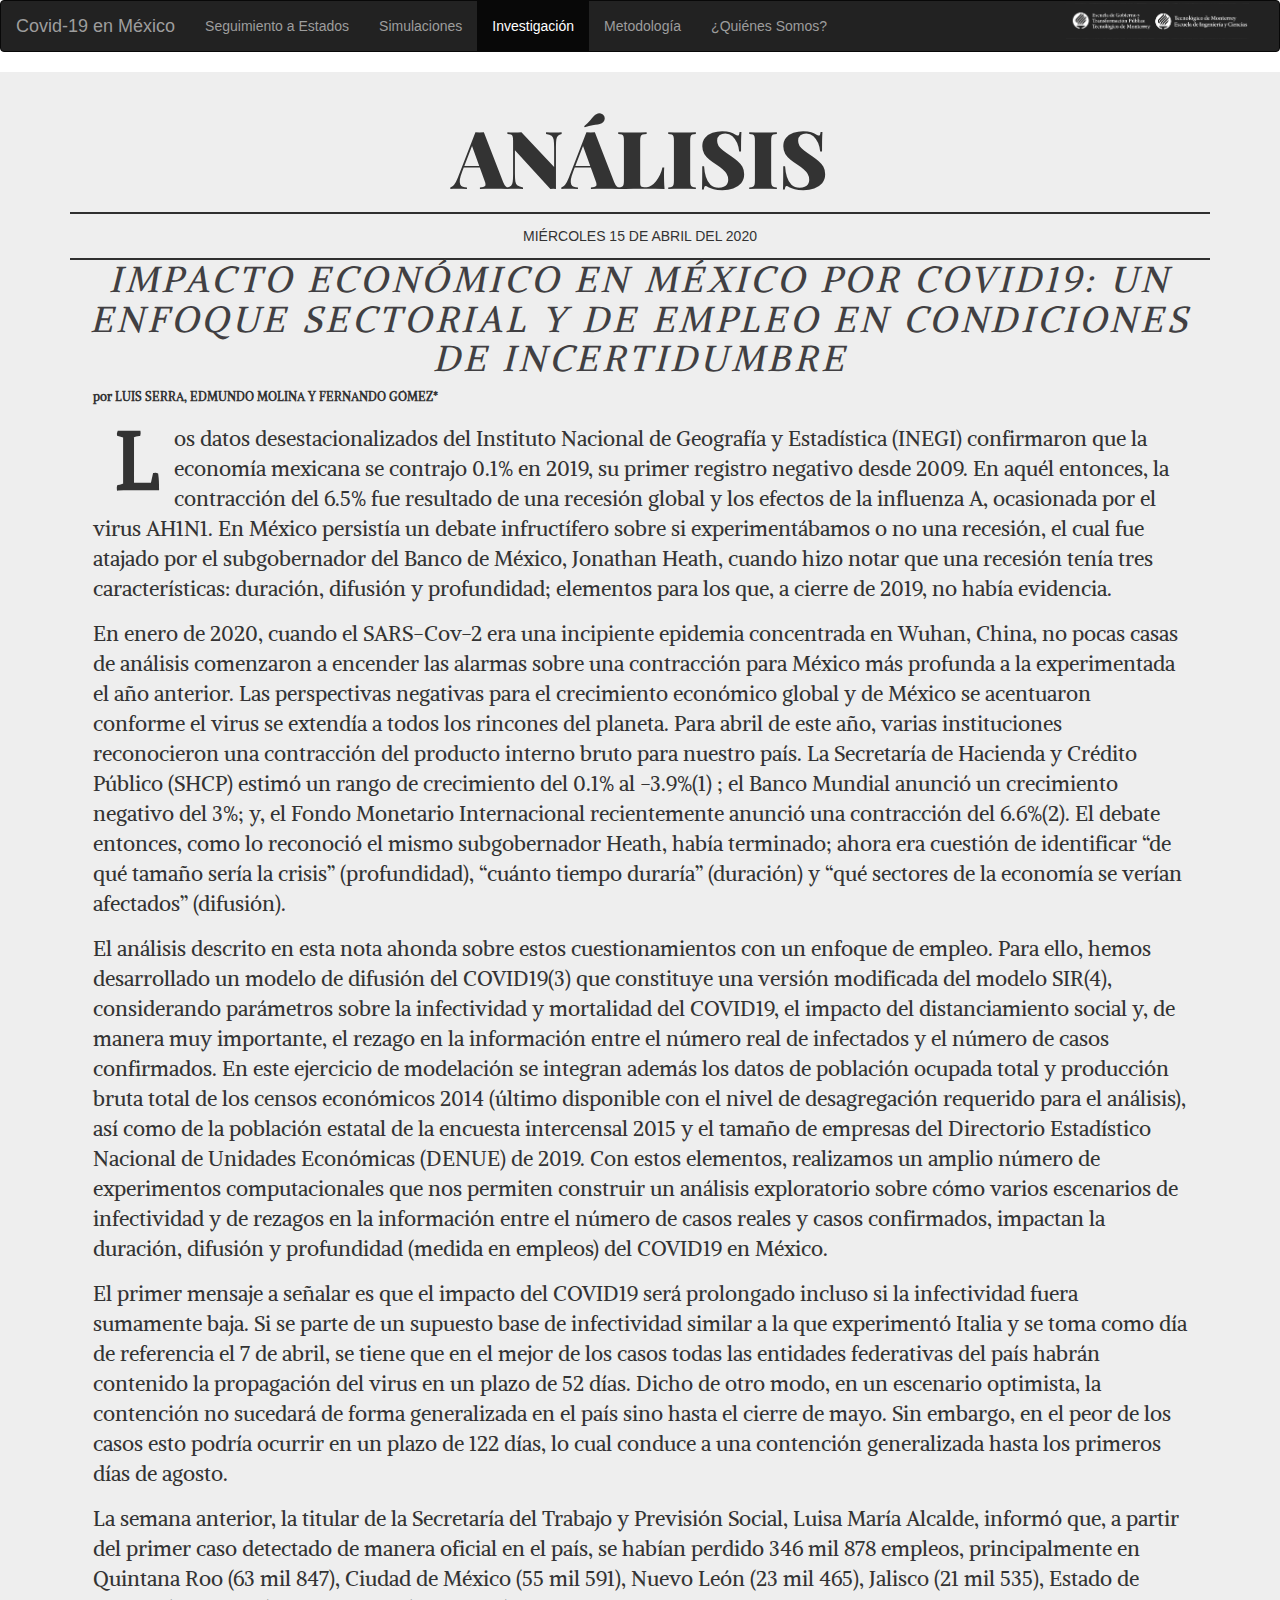
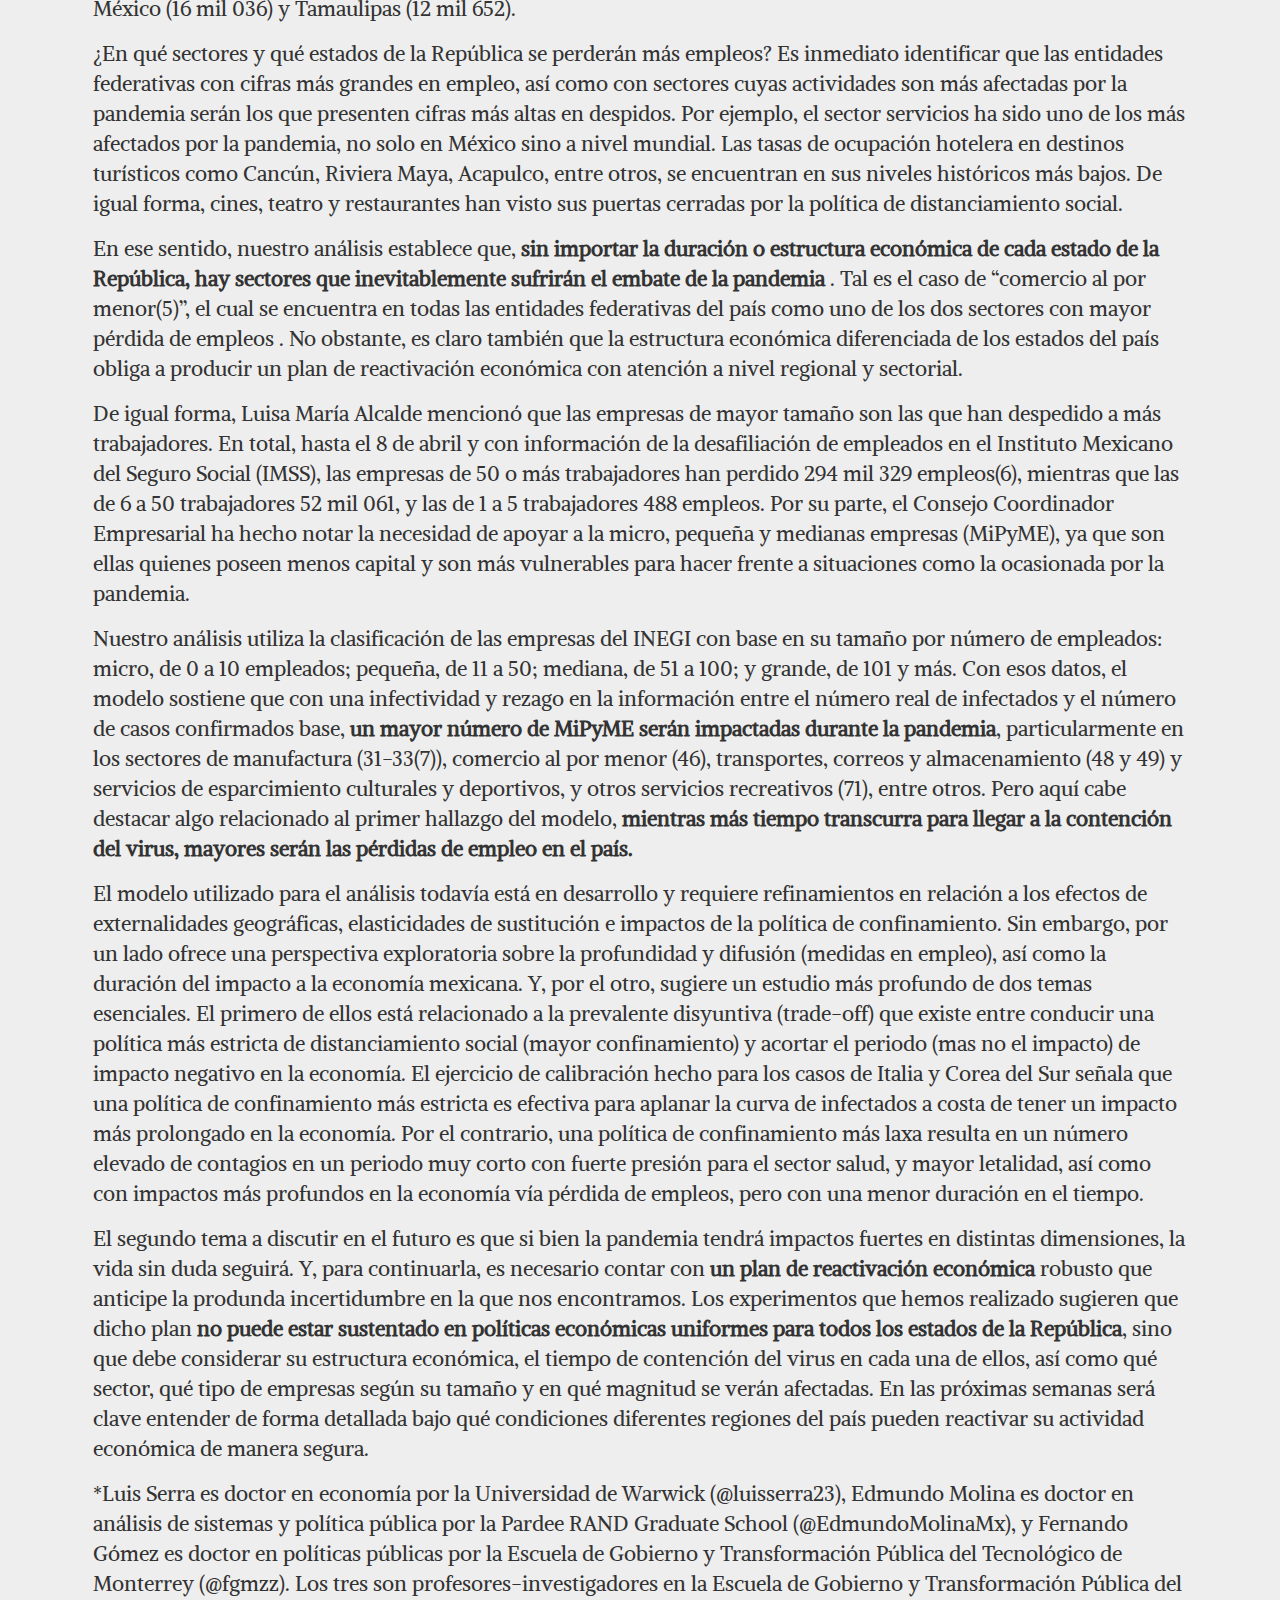
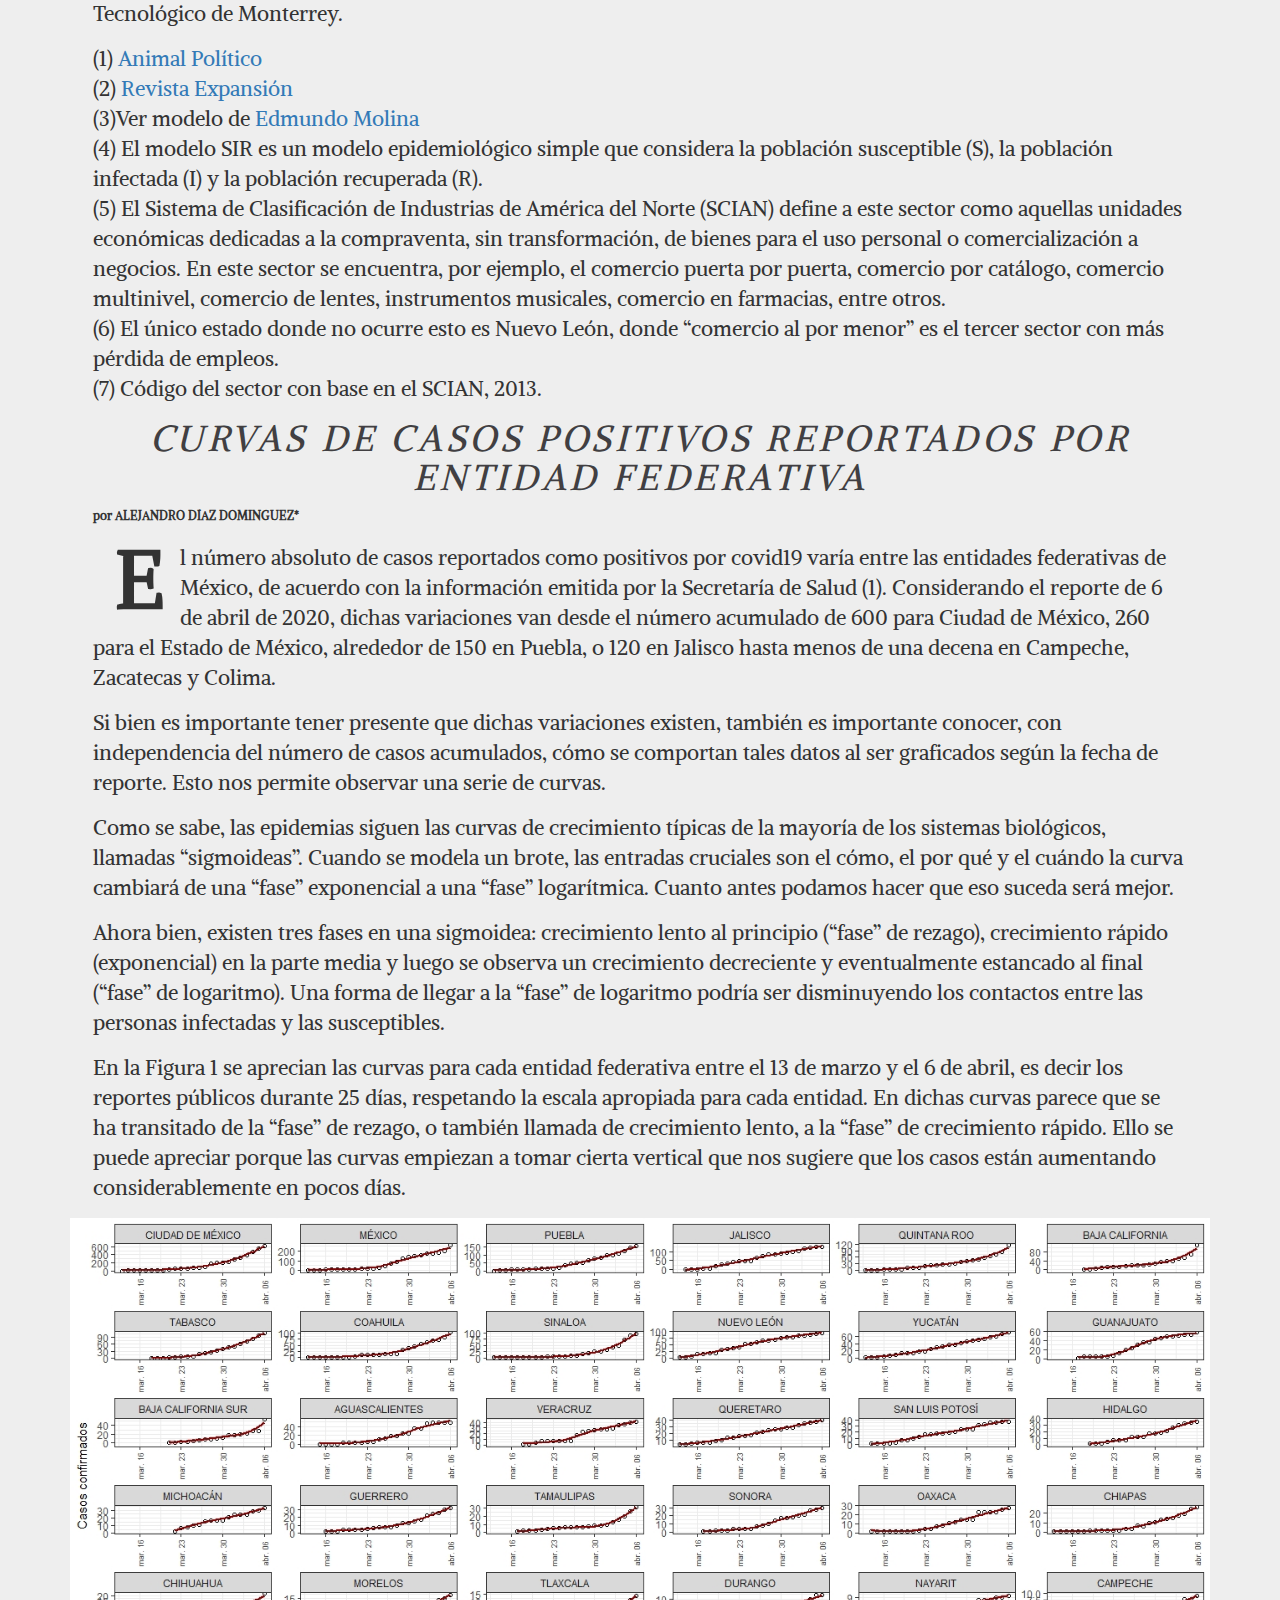
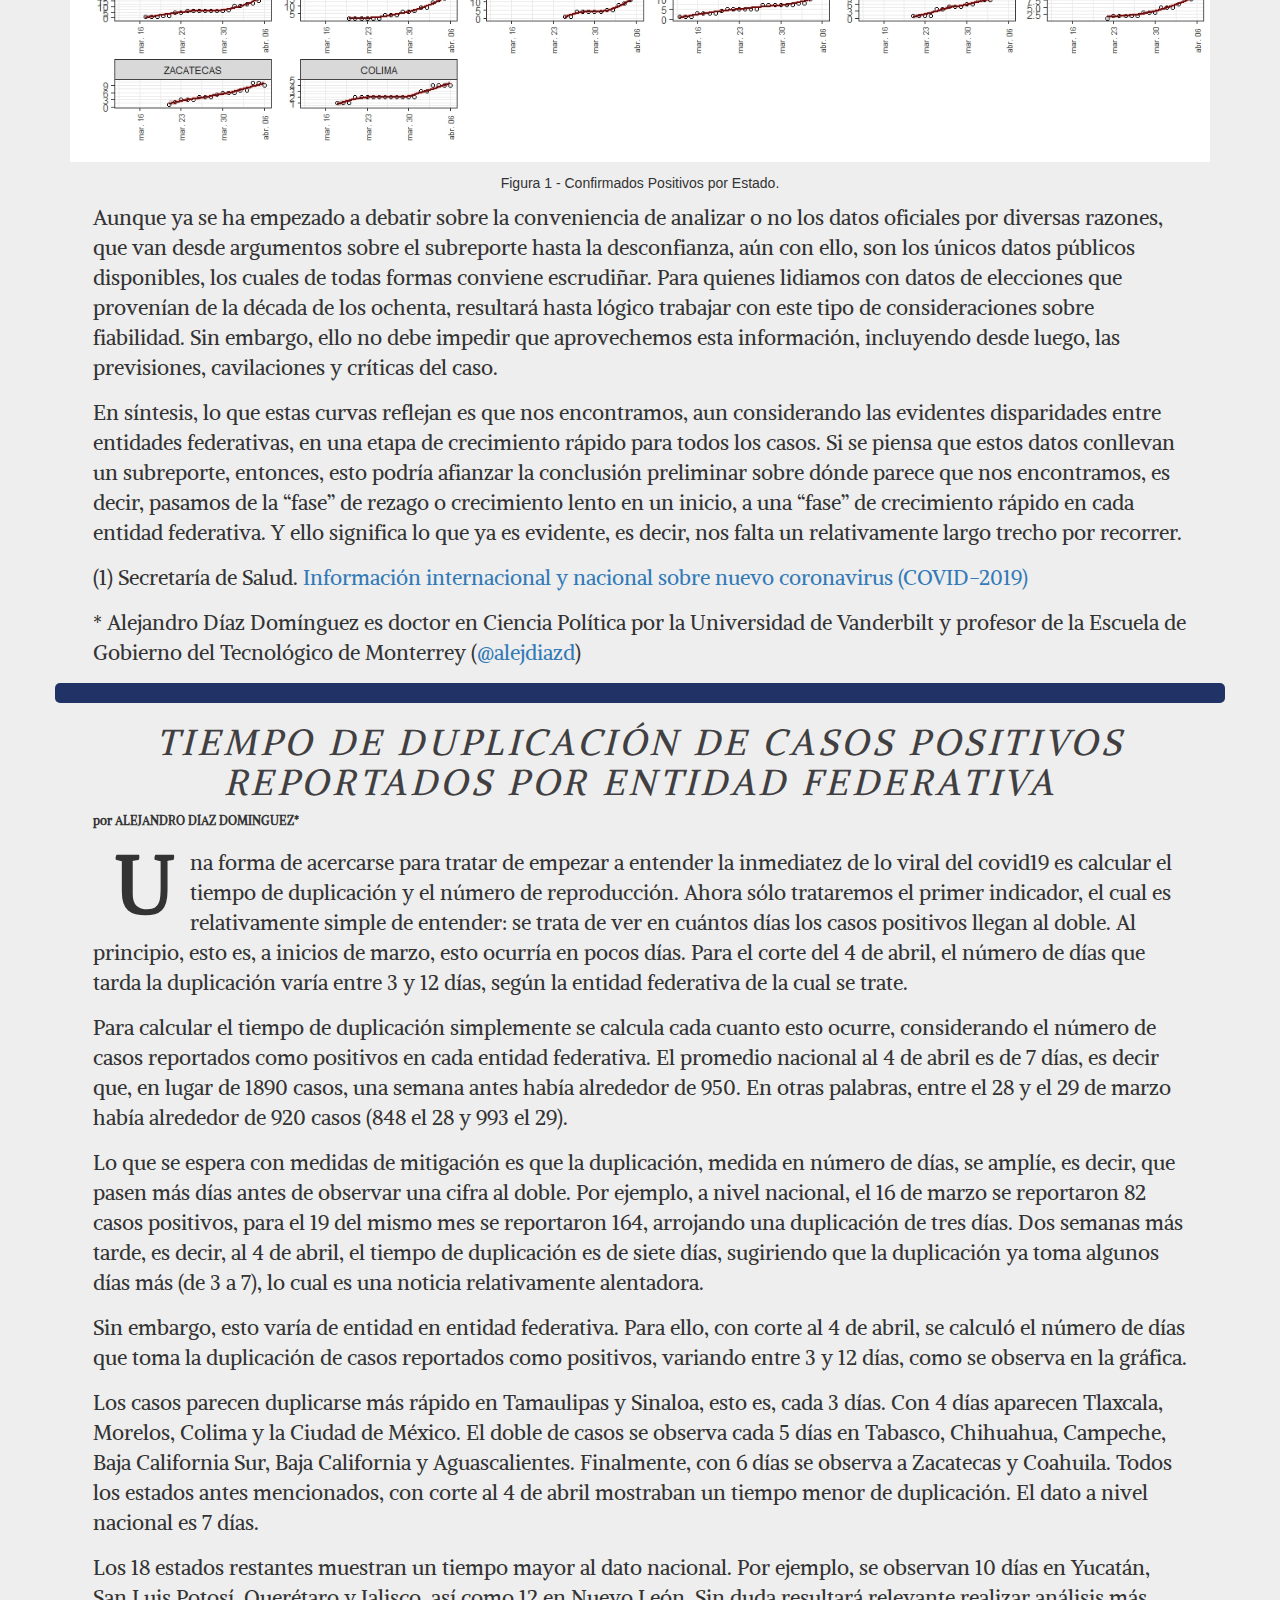
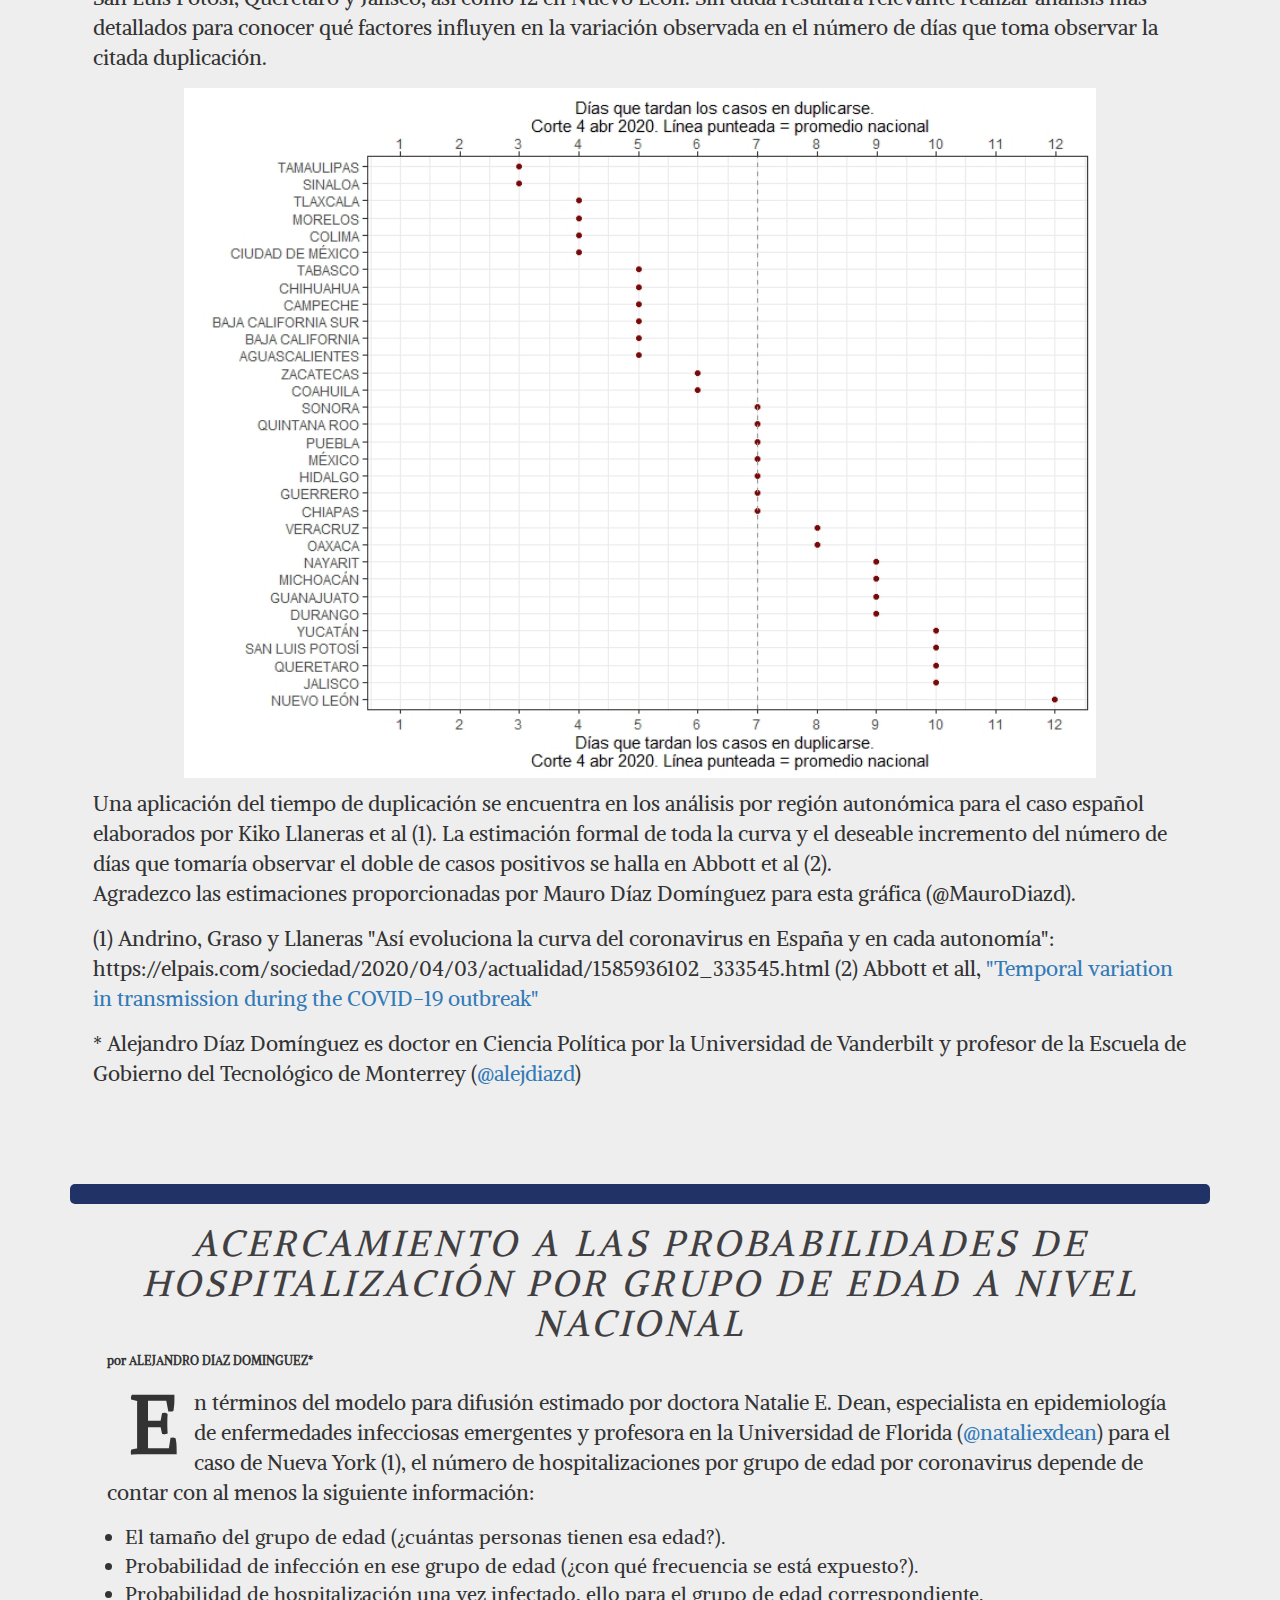
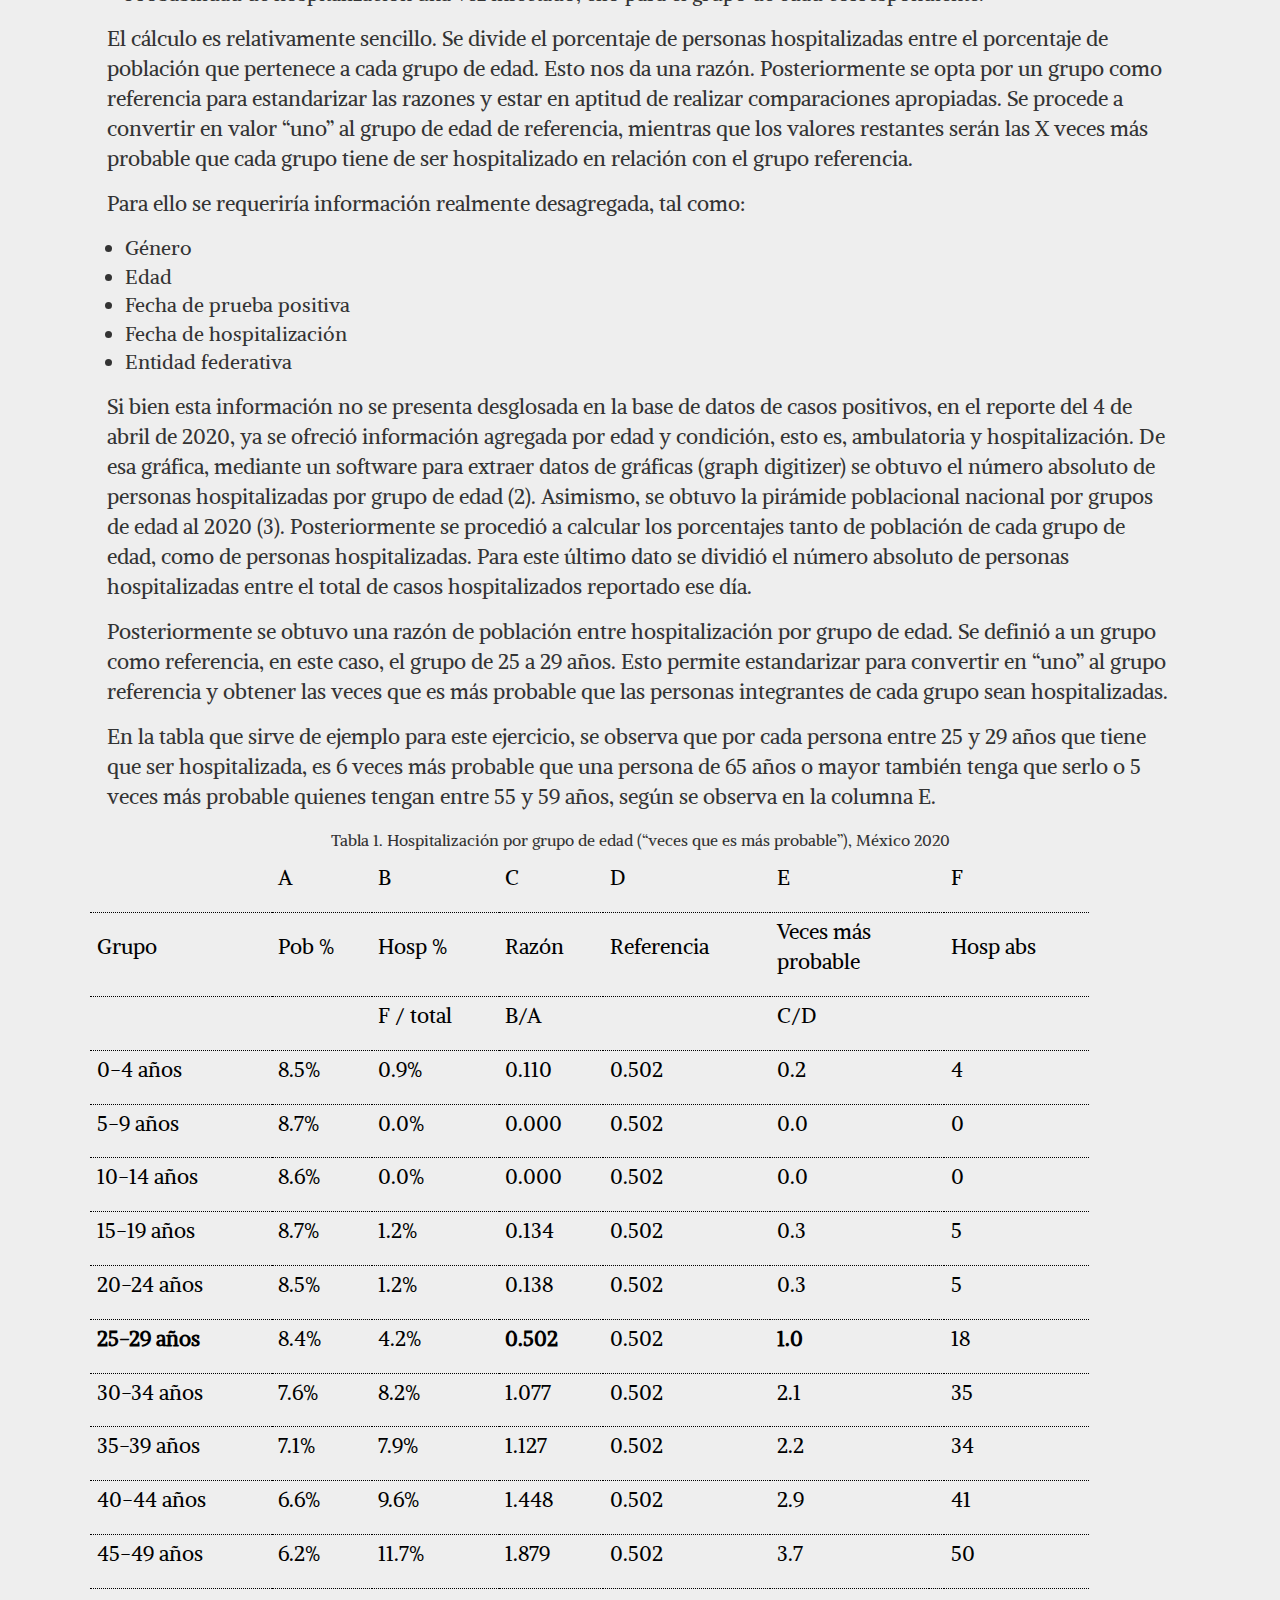
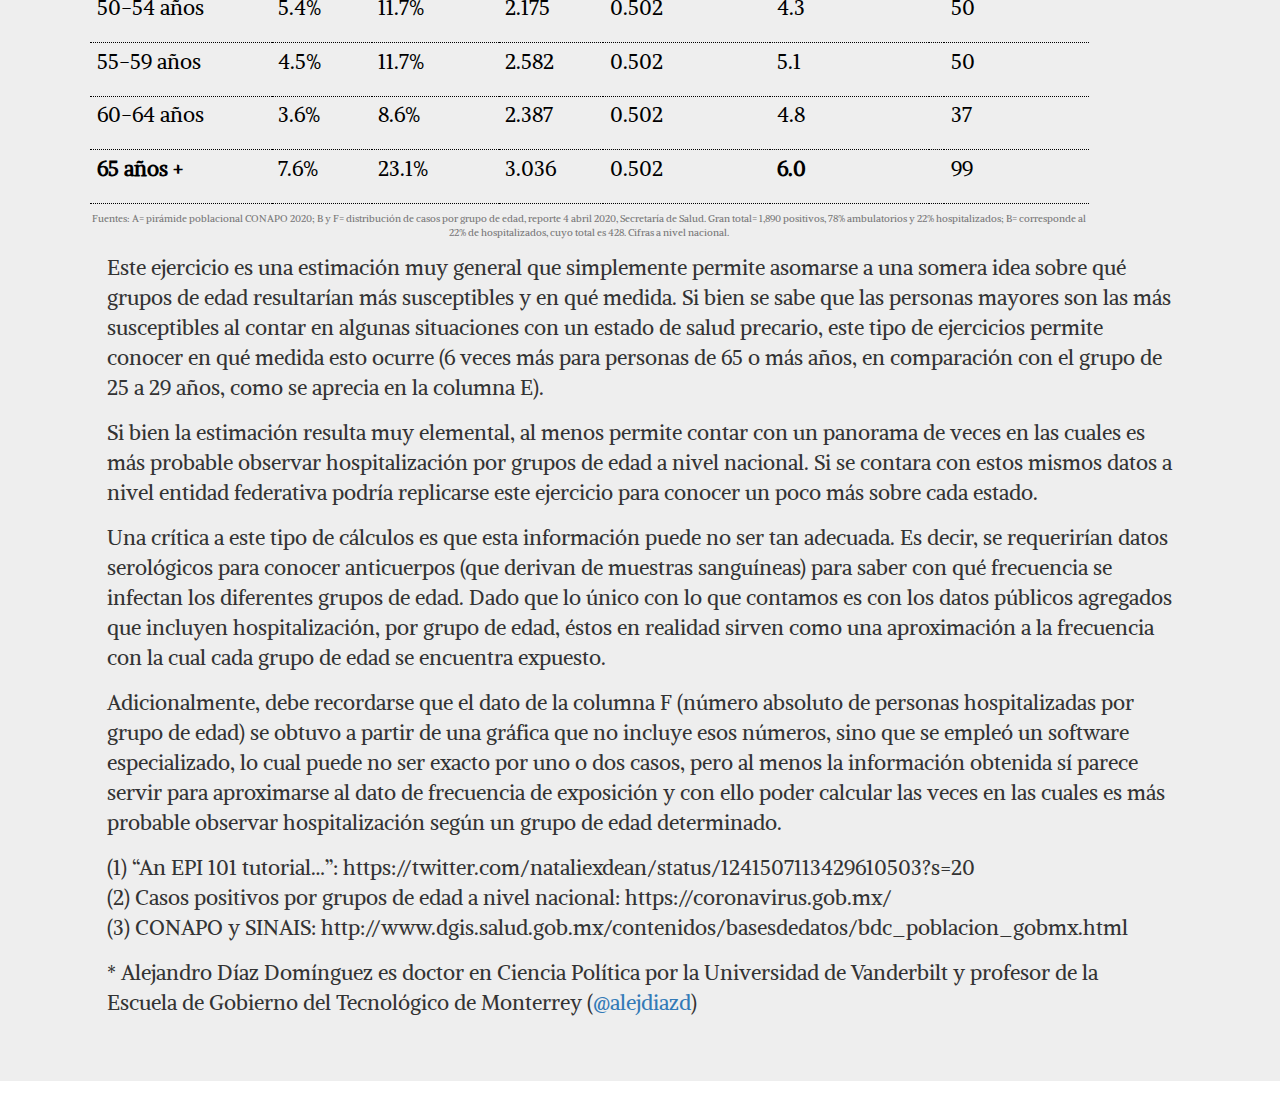
<file: investigacion.html>
<!DOCTYPE html>
<html>
  <head>
    <title>investigación</title>
    <meta charset="utf-8">
    <meta name="viewport" content="width=device-width, initial-scale=1">
    <link rel="stylesheet" href="https://maxcdn.bootstrapcdn.com/bootstrap/3.4.1/css/bootstrap.min.css">
    <link href="https://fonts.googleapis.com/css2?family=Playfair+Display&display=swap" rel="stylesheet">
    <link href="https://fonts.googleapis.com/css2?family=Playfair+Display&family=Roboto:wght@300&display=swap" rel="stylesheet">
    <link href="https://fonts.googleapis.com/css2?family=Playfair+Display&family=Roboto:ital,wght@0,300;1,100&display=swap" rel="stylesheet">
    <link href="https://fonts.googleapis.com/css2?family=Alike&display=swap" rel="stylesheet">
    <link href="https://fonts.googleapis.com/css2?family=Alike&display=swap" rel="stylesheet">
    <script src="https://ajax.googleapis.com/ajax/libs/jquery/3.4.1/jquery.min.js"></script>
    <script src="https://maxcdn.bootstrapcdn.com/bootstrap/3.4.1/js/bootstrap.min.js"></script>
    <style>
    .no-svg .logo {
    width: 99px;
    height: 99px;
    background-image: url(/path-to/your-png-image.png);
    }
    h2{
      text-align: center;
      font-family: 'Alike', serif;
      font-size: 1.75em;
      letter-spacing: .2em;
      line-height: 1.1em;
      margin:0px;
      text-align: center;
      text-transform: uppercase;
      color: #413F42;
    }
    h3{
      text-align: center;
      font-family: 'Alike', serif;
      font-size:16px;
    }
    .author{
    font-size: 10px;
    text-align:right;
    font-style: italic;
    font-family: 'Roboto', sans-serif;
    }
    p{
      font-family: 'Alike', serif;
      text-align:left;
    padding-left: 2%;
    padding-right: 2%;
    }
    #doubling{
    display: block;
    margin-left: auto;
    margin-right: auto;
    width: 70%;
    padding-bottom: 1%;
    }
    .bullets{
      font-family: 'Alike', serif;
      font-size:20px;
    }
    table {
    font-family: 'Alike', serif;
    font-size: 0.7em;
    border-collapse: collapse;
    margin: 0.5em;
    padding: 0.5em 0.5em;
    right: 0em;
    top: 0em;
    }
    td{
    border-right: 1px;
    border-bottom: 1px dotted ;
    border-bottom-style: dotted;
    text-align: left;
    padding: 0.4em;
    color: black;
    }
    th {
    color: white;
    text-align: left;
    padding: 0.4em;
    font-family: arial, sans-serif;
    font-size: 0.7em;
    border-right: none;
    line-height: 0.5em;
    }
    hr {
    border: 10px solid #213267  ;
    border-radius: 5px;
    }
    .myFloated {
    float: left;
    position: relative;
    top: -0.30em;
    margin-top: 5px;
    margin-left: 5px;
    margin-right: 0px;
    margin-bottom: -0.9em;
    font-size: 80px;
    line-height: normal;
    font-weight: bold;
    padding: 5px 15px 25px  17px;
    }
    caption {
    display: table-caption;
    text-align: center;
    caption-side: bottom;
    }
    figcaption{
    text-align: center;
    padding-bottom: 10px;
    }
    .navbar-header{
      display:inline-block;
    }
    #logo{
      position: relative;
      padding-top:2px;
      padding-bottom: 0;
    }
    header{
    font-family: 'Playfair Display', serif;
    font-weight: 900;
    font-size: 80px;
    text-transform: uppercase;
    display: inline-block;
    line-height: 72px;
    margin-bottom: 20px;
    }
    .head{
    text-align: center;
    position: relative;
    }
    .headerobjectswrapper{
    }
    .subhead{
    text-transform: uppercase;
    border-bottom: 2px solid #2f2f2f;
    border-top: 2px solid #2f2f2f;
    padding: 12px 0 12px 0;
    }
    .headline.hl3{
    font-weight: 400;
    font-style: italic;
    font-size: 36px;
    box-sizing: border-box;
    padding: 10px 0 10px 0;
    text-align: center;
      font-family: 'Alike', serif;
      letter-spacing: .1em;
      line-height: 1.1em;
      margin:0px;
      text-align: center;
      text-transform: uppercase;
      color: #413F42;
    }
    .headline.hl4{
    font-weight: 700;
    font-size: 12px;
    box-sizing: border-box;
    padding: 10px 0 10px 0;
    }
    </style>
  </head>
  <body>
    <nav class="navbar navbar-inverse">
      <div class="container-fluid">
        <div class="navbar-header">
          <button type="button" class="navbar-toggle" data-toggle="collapse" data-target="#myNavbar">
          <span class="icon-bar"></span>
          <span class="icon-bar"></span>
          <span class="icon-bar"></span>
          </button>
          <a class="navbar-brand" href="index.html">Covid-19 en México</a>
        </div>
        <div class="collapse navbar-collapse" id="myNavbar">
          <ul class="nav navbar-nav">
            <li><a href="seguimientoestados.html">Seguimiento a Estados</a></li>
            <li><a href="simulaciones.html">Simulaciones</a></li>
            <li class="active"><a href="investigacion.html">Investigación</a></li>
            <li><a href="metodologia.html">Metodología</a></li>
            <li><a href="quienessomos.html">¿Quiénes Somos?</a></li>
          </ul>
          <img id="logo" src="logo.png" style="width:15%" align="right">
        </div>
      </div>
    </nav>
    <div class="jumbotron">
      <div class="container sm">
        <div class="head">
          <div class="headerobjectswrapper">
          <header>Análisis</header>
        </div>
        <div class="subhead">Miércoles 15 de Abril del 2020</div>
      </div>
           <div class="row">
        <div id="estados" class="col-sm-12">
          <div class="content">
            <div class="head"><span class="headline hl3"> Impacto económico en México por COVID19: un enfoque sectorial y de empleo en condiciones de incertidumbre </span><p><span class="headline hl4">por LUIS SERRA, EDMUNDO MOLINA Y FERNANDO GÓMEZ*</span></p></div>
            <p><span class="myFloated">L</span>os datos desestacionalizados del Instituto Nacional de Geografía y Estadística (INEGI) confirmaron que la economía mexicana se contrajo 0.1% en 2019, su primer registro negativo desde 2009. En aquél entonces, la contracción del 6.5% fue resultado de una recesión global y los efectos de la influenza A, ocasionada por el virus AH1N1. En México persistía un debate infructífero sobre si experimentábamos o no una recesión, el cual fue atajado por el subgobernador del Banco de México, Jonathan Heath, cuando hizo notar que una recesión tenía tres características: duración, difusión y profundidad; elementos para los que, a cierre de 2019, no había evidencia. </p>

            <p>En enero de 2020, cuando el SARS-Cov-2 era una incipiente epidemia concentrada en Wuhan, China, no pocas casas de análisis comenzaron a encender las alarmas sobre una contracción para México más profunda a la experimentada el año anterior. Las perspectivas negativas para el crecimiento económico global y de México se acentuaron conforme el virus se extendía a todos los rincones del planeta. Para abril de este año, varias instituciones reconocieron una contracción del producto interno bruto para nuestro país. La Secretaría de Hacienda y Crédito Público (SHCP) estimó un rango de crecimiento del 0.1% al -3.9%(1) ; el Banco Mundial anunció un crecimiento negativo del 3%; y, el Fondo Monetario Internacional recientemente anunció una contracción del 6.6%(2). El debate entonces, como lo reconoció el mismo subgobernador Heath, había terminado; ahora era cuestión de identificar “de qué tamaño sería la crisis” (profundidad), “cuánto tiempo duraría” (duración) y “qué sectores de la economía se verían afectados” (difusión).  </p>


            <p>El análisis descrito en esta nota ahonda sobre estos cuestionamientos con un enfoque de empleo. Para ello, hemos desarrollado un modelo de difusión del COVID19(3) que constituye una versión modificada del modelo SIR(4), considerando parámetros sobre la infectividad y mortalidad del COVID19, el impacto del distanciamiento social y, de manera muy importante, el rezago en la información entre el número real de infectados y el número de casos confirmados. En este ejercicio de modelación se integran además los datos de población ocupada total y producción bruta total de los censos económicos 2014 (último disponible con el nivel de desagregación requerido para el análisis), así como de la población estatal de la encuesta intercensal 2015 y el tamaño de empresas del Directorio Estadístico Nacional de Unidades Económicas (DENUE) de 2019. Con estos elementos, realizamos un amplio número de experimentos computacionales que nos permiten construir un análisis exploratorio sobre cómo varios escenarios de infectividad y de rezagos en la información entre el número de casos reales y casos confirmados, impactan la duración, difusión y profundidad (medida en empleos) del COVID19 en México.  </p>



            <p>El primer mensaje a señalar es que el impacto del COVID19 será prolongado incluso si la infectividad fuera sumamente baja. Si se parte de un supuesto base de infectividad similar a la que experimentó Italia y se toma como día de referencia el 7 de abril, se tiene que en el mejor de los casos todas las entidades federativas del país habrán contenido la propagación del virus en un plazo de 52 días. Dicho de otro modo, en un escenario optimista, la contención no sucedará de forma generalizada en el país sino hasta el cierre de mayo. Sin embargo, en el peor de los casos esto podría ocurrir en un plazo de 122 días, lo cual conduce a una contención generalizada hasta los primeros días de agosto.  </p>



            <p>La semana anterior, la titular de la Secretaría del Trabajo y Previsión Social, Luisa María Alcalde, informó que, a partir del primer caso detectado de manera oficial en el país, se habían perdido 346 mil 878 empleos, principalmente en Quintana Roo (63 mil 847), Ciudad de México (55 mil 591), Nuevo León (23 mil 465), Jalisco (21 mil 535), Estado de México (16 mil 036) y Tamaulipas (12 mil 652).  </p>



            <p>¿En qué sectores y qué estados de la República se perderán más empleos? Es inmediato identificar que las entidades federativas con cifras más grandes en empleo, así como con sectores cuyas actividades son más afectadas por la pandemia serán los que presenten cifras más altas en despidos. Por ejemplo, el sector servicios ha sido uno de los más afectados por la pandemia, no solo en México sino a nivel mundial. Las tasas de ocupación hotelera en destinos turísticos como Cancún, Riviera Maya, Acapulco, entre otros, se encuentran en sus niveles históricos más bajos. De igual forma, cines, teatro y restaurantes han visto sus puertas cerradas por la política de distanciamiento social.  </p>

            <p> En ese sentido, nuestro análisis establece que, <strong>sin importar la duración o estructura económica de cada estado de la República, hay sectores que inevitablemente sufrirán el embate de la pandemia </strong>. Tal es el caso de “comercio al por menor(5)”, el cual se encuentra en todas las entidades federativas del país como uno de los dos sectores con mayor pérdida de empleos . No obstante, es claro también que la estructura económica diferenciada de los estados del país obliga a producir un plan de reactivación económica con atención a nivel regional y sectorial.  </p>

            <p>De igual forma, Luisa María Alcalde mencionó que las empresas de mayor tamaño son las que han despedido a más trabajadores. En total, hasta el 8 de abril y con información de la desafiliación de empleados en el Instituto Mexicano del Seguro Social (IMSS), las empresas de 50 o más trabajadores han perdido 294 mil 329 empleos(6), mientras que las de 6 a 50 trabajadores 52 mil 061, y las de 1 a 5 trabajadores 488 empleos. Por su parte, el Consejo Coordinador Empresarial ha hecho notar la necesidad de apoyar a la micro, pequeña y medianas empresas (MiPyME), ya que son ellas quienes poseen menos capital y son más vulnerables para hacer frente a situaciones como la ocasionada por la pandemia.  </p>


            <p>Nuestro análisis utiliza la clasificación de las empresas del INEGI con base en su tamaño por número de empleados: micro, de 0 a 10 empleados; pequeña, de 11 a 50; mediana, de 51 a 100; y grande, de 101 y más. Con esos datos, el modelo sostiene que con una infectividad y rezago en la información entre el número real de infectados y el número de casos confirmados base, <strong>un mayor número de MiPyME serán impactadas durante la pandemia</strong>, particularmente en los sectores de manufactura (31-33(7)), comercio al por menor (46), transportes, correos y almacenamiento (48 y 49) y servicios de esparcimiento culturales y deportivos, y otros servicios recreativos (71), entre otros. Pero aquí cabe destacar algo relacionado al primer hallazgo del modelo, <strong>mientras más tiempo transcurra para llegar a la contención del virus, mayores serán las pérdidas de empleo en el país.</strong> </p>


            <p>El modelo utilizado para el análisis todavía está en desarrollo y requiere refinamientos en relación a los efectos de externalidades geográficas, elasticidades de sustitución e impactos de la política de confinamiento. Sin embargo, por un lado ofrece una perspectiva exploratoria sobre la profundidad y difusión (medidas en empleo), así como la duración del impacto a la economía mexicana. Y, por el otro, sugiere un estudio más profundo de dos temas esenciales. El primero de ellos está relacionado a la prevalente disyuntiva (trade-off) que existe entre conducir una política más estricta de distanciamiento social (mayor confinamiento) y acortar el periodo (mas no el impacto) de impacto negativo en la economía. El ejercicio de calibración hecho para los casos de Italia y Corea del Sur señala que una política de confinamiento más estricta es efectiva para aplanar la curva de infectados a costa de tener un impacto más prolongado en la economía. Por el contrario, una política de confinamiento más laxa resulta en un número elevado de contagios en un periodo muy corto con fuerte presión para el sector salud, y mayor letalidad, así como con impactos más profundos en la economía vía pérdida de empleos, pero con una menor duración en el tiempo.  </p>


            <p>El segundo tema a discutir en el futuro es que si bien la pandemia tendrá impactos fuertes en distintas dimensiones, la vida sin duda seguirá. Y, para continuarla, es necesario contar con <strong>un plan de reactivación económica</strong> robusto que anticipe la produnda incertidumbre en la que nos encontramos. Los experimentos que hemos realizado sugieren que dicho plan <strong>no puede estar sustentado en políticas económicas uniformes para todos los estados de la República</strong>, sino que debe considerar su estructura económica, el tiempo de contención del virus en cada una de ellos, así como qué sector, qué tipo de empresas según su tamaño y en qué magnitud se verán afectadas. En las próximas semanas será clave entender de forma detallada bajo qué condiciones diferentes regiones del país pueden reactivar su actividad económica de manera segura.  </p>

            <p> *Luis Serra es doctor en economía por la Universidad de Warwick (@luisserra23), Edmundo Molina es doctor en análisis de sistemas y política pública por la Pardee RAND Graduate School (@EdmundoMolinaMx), y Fernando Gómez es doctor en políticas públicas por la Escuela de Gobierno y Transformación Pública del Tecnológico de Monterrey (@fgmzz). Los tres son profesores-investigadores en la Escuela de Gobierno y Transformación Pública del Tecnológico de Monterrey.  </p>

            <p> (1) <a href="https://www.animalpolitico.com/2020/hacienda-caida-pib-economia-mexico-2020/" target="_blank">  Animal Político  </a> <br>
  (2) <a href="https://expansion.mx/economia/2020/04/14/mexico-uno-paises-mas-golpeados-por-covid19-alerta-fmi?utm_source=push_notification" target="_blank"> Revista Expansión </a> <br>
  (3)Ver modelo de <a href="https://www.edmundomolinamx.org/single-post/2020/03/16/Responding-to-COVID-19-under-uncertainty-a-simulation-based-discussion" target="_blank">Edmundo Molina</a>  <br>
  (4) El modelo SIR es un modelo epidemiológico simple que considera la población susceptible (S), la población infectada (I) y la población recuperada (R). <br>
  (5) El Sistema de Clasificación de Industrias de América del Norte (SCIAN) define a este sector como aquellas unidades económicas dedicadas a la compraventa, sin transformación, de bienes para el uso personal o comercialización a negocios. En este sector se encuentra, por ejemplo, el comercio puerta por puerta, comercio por catálogo, comercio multinivel, comercio de lentes, instrumentos musicales, comercio en farmacias, entre otros.  <br>
  (6) El único estado donde no ocurre esto es Nuevo León, donde “comercio al por menor” es el tercer sector con más pérdida de empleos. <br>
  (7) Código del sector con base en el SCIAN, 2013. 

  <div class='tableauPlaceholder' id='viz1586919613795' style='position: relative'><noscript><a href='#'><img alt=' ' src='https:&#47;&#47;public.tableau.com&#47;static&#47;images&#47;me&#47;mexicovid19_modelacin&#47;MXCOVIDANALYSIS&#47;1_rss.png' style='border: none' /></a></noscript><object class='tableauViz'  style='display:none;'><param name='host_url' value='https%3A%2F%2Fpublic.tableau.com%2F' /> <param name='embed_code_version' value='3' /> <param name='site_root' value='' /><param name='name' value='mexicovid19_modelacin&#47;MXCOVIDANALYSIS' /><param name='tabs' value='no' /><param name='toolbar' value='yes' /><param name='static_image' value='https:&#47;&#47;public.tableau.com&#47;static&#47;images&#47;me&#47;mexicovid19_modelacin&#47;MXCOVIDANALYSIS&#47;1.png' /> <param name='animate_transition' value='yes' /><param name='display_static_image' value='yes' /><param name='display_spinner' value='yes' /><param name='display_overlay' value='yes' /><param name='display_count' value='yes' /><param name='filter' value='publish=yes' /></object></div>                <script type='text/javascript'>                    var divElement = document.getElementById('viz1586919613795');                    var vizElement = divElement.getElementsByTagName('object')[0];                    vizElement.style.width='1516px';vizElement.style.height='991px';                    var scriptElement = document.createElement('script');                    scriptElement.src = 'https://public.tableau.com/javascripts/api/viz_v1.js';                    vizElement.parentNode.insertBefore(scriptElement, vizElement);                </script>

 </p>
            </div>
          </div>
        </div>

      <div class="row">
        <div id="estados" class="col-sm-12">
          <div class="content">
            <div class="head"><span class="headline hl3"> Curvas de casos positivos reportados por entidad federativa </span><p><span class="headline hl4">por ALEJANDRO DÍAZ DOMINGUEZ*</span></p></div>
            <p><span class="myFloated">E</span>l número absoluto de casos reportados como positivos por covid19 varía entre las entidades federativas de México, de acuerdo con la información emitida por la Secretaría de Salud (1). Considerando el reporte de 6 de abril de 2020, dichas variaciones van desde el número acumulado de 600 para Ciudad de México, 260 para el Estado de México, alrededor de 150 en Puebla, o 120 en Jalisco hasta menos de una decena en Campeche, Zacatecas y Colima.</p>
            <p> Si bien es importante tener presente que dichas variaciones existen, también es importante conocer, con independencia del número de casos acumulados, cómo se comportan tales datos al ser graficados según la fecha de reporte. Esto nos permite observar una serie de curvas. </p>
            <p> Como se sabe, las epidemias siguen las curvas de crecimiento típicas de la mayoría de los sistemas biológicos, llamadas “sigmoideas”. Cuando se modela un brote, las entradas cruciales son el cómo, el por qué y el cuándo la curva cambiará de una “fase” exponencial a una “fase” logarítmica. Cuanto antes podamos hacer que eso suceda será mejor. </p>
            <p> Ahora bien, existen tres fases en una sigmoidea: crecimiento lento al principio (“fase” de rezago), crecimiento rápido (exponencial) en la parte media y luego se observa un crecimiento decreciente y eventualmente estancado al final (“fase” de logaritmo). Una forma de llegar a la “fase” de logaritmo podría ser disminuyendo los contactos entre las personas infectadas y las susceptibles. </p>
            <p> En la Figura 1 se aprecian las curvas para cada entidad federativa entre el 13 de marzo y el 6 de abril, es decir los reportes públicos durante 25 días, respetando la escala apropiada para cada entidad. En dichas curvas parece que se ha transitado de la “fase” de rezago, o también llamada de crecimiento lento, a la “fase” de crecimiento rápido. Ello se puede apreciar porque las curvas empiezan a tomar cierta vertical que nos sugiere que los casos están aumentando considerablemente en pocos días. </p>
            <figure>
              <img id="doubling" src="graphics/curvasedosfinal.jpeg" class="img-responsive" style="width:100%" alt="Image">
              <figcaption> Figura 1 - Confirmados Positivos por Estado.</figcaption>
            </figure>
            <p>Aunque ya se ha empezado a debatir sobre la conveniencia de analizar o no los datos oficiales por diversas razones, que van desde argumentos sobre el subreporte hasta la desconfianza, aún con ello, son los únicos datos públicos disponibles, los cuales de todas formas conviene escrudiñar. Para quienes lidiamos con datos de elecciones que provenían de la década de los ochenta, resultará hasta lógico trabajar con este tipo de consideraciones sobre fiabilidad. Sin embargo, ello no debe impedir que aprovechemos esta información, incluyendo desde luego, las previsiones, cavilaciones y críticas del caso. </p>
            <p>En síntesis, lo que estas curvas reflejan es que nos encontramos, aun considerando las evidentes disparidades entre entidades federativas, en una etapa de crecimiento rápido para todos los casos. Si se piensa que estos datos conllevan un subreporte, entonces, esto podría afianzar la conclusión preliminar sobre dónde parece que nos encontramos, es decir, pasamos de la “fase” de rezago o crecimiento lento en un inicio, a una “fase” de crecimiento rápido en cada entidad federativa. Y ello significa lo que ya es evidente, es decir, nos falta un relativamente largo trecho por recorrer.</p>
            <p>(1) Secretaría de Salud. <a href="https://www.gob.mx/salud/documentos/informacion-internacional-y-nacional-sobre-nuevo-coronavirus-2019-ncov" target="_blank"> Información internacional y nacional sobre nuevo coronavirus (COVID-2019) </a></p>
            <p>* Alejandro Díaz Domínguez es doctor en Ciencia Política por la Universidad de Vanderbilt y profesor de la Escuela de Gobierno del Tecnológico de Monterrey (<a href="https://twitter.com/alejdiazd" target="_blank">@alejdiazd</a>) </p>
          </div>
        </div>
        <br>
        <br>
        <br>
        <hr>
      </div>
      <div class="row">
        <div id="est" class="col-sm-12">
          <div class="content">
            <div class="head"><span class="headline hl3">Tiempo de duplicación de casos positivos reportados por entidad federativa </span><p><span class="headline hl4">por ALEJANDRO DÍAZ DOMINGUEZ*</span></p></div>
            <p><span class="myFloated">U</span>na forma de acercarse para tratar de empezar a entender la inmediatez de lo viral del covid19 es calcular el tiempo de duplicación y el número de reproducción. Ahora sólo trataremos el primer indicador, el cual es relativamente simple de entender: se trata de ver en cuántos días los casos positivos llegan al doble. Al principio, esto es, a inicios de marzo, esto ocurría en pocos días. Para el corte del 4 de abril, el número de días que tarda la duplicación varía entre 3 y 12 días, según la entidad federativa de la cual se trate. </p>
            <p>Para calcular el tiempo de duplicación simplemente se calcula cada cuanto esto ocurre, considerando el número de casos reportados como positivos en cada entidad federativa. El promedio nacional al 4 de abril es de 7 días, es decir que, en lugar de 1890 casos, una semana antes había alrededor de 950. En otras palabras, entre el 28 y el 29 de marzo había alrededor de 920 casos (848 el 28 y 993 el 29).  </p>
            <p>Lo que se espera con medidas de mitigación es que la duplicación, medida en número de días, se amplíe, es decir, que pasen más días antes de observar una cifra al doble. Por ejemplo, a nivel nacional, el 16 de marzo se reportaron 82 casos positivos, para el 19 del mismo mes se reportaron 164, arrojando una duplicación de tres días. Dos semanas más tarde, es decir, al 4 de abril, el tiempo de duplicación es de siete días, sugiriendo que la duplicación ya toma algunos días más (de 3 a 7), lo cual es una noticia relativamente alentadora. </p>
            <p>Sin embargo, esto varía de entidad en entidad federativa. Para ello, con corte al 4 de abril, se calculó el número de días que toma la duplicación de casos reportados como positivos, variando entre 3 y 12 días, como se observa en la gráfica. </p>
            <p>Los casos parecen duplicarse más rápido en Tamaulipas y Sinaloa, esto es, cada 3 días. Con 4 días aparecen Tlaxcala, Morelos, Colima y la Ciudad de México. El doble de casos se observa cada 5 días en Tabasco, Chihuahua, Campeche, Baja California Sur, Baja California y Aguascalientes. Finalmente, con 6 días se observa a Zacatecas y Coahuila. Todos los estados antes mencionados, con corte al 4 de abril mostraban un tiempo menor de duplicación. El dato a nivel nacional es 7 días.  </p>
            <p>Los 18 estados restantes muestran un tiempo mayor al dato nacional. Por ejemplo, se observan 10 días en Yucatán, San Luis Potosí, Querétaro y Jalisco, así como 12 en Nuevo León. Sin duda resultará relevante realizar análisis más detallados para conocer qué factores influyen en la variación observada en el número de días que toma observar la citada duplicación. </p>
            
            <img id="doubling" src="graphics/doublingtime2.jpeg" class="img-responsive" style="width:80%" alt="Image">
            <p>Una aplicación del tiempo de duplicación se encuentra en los análisis por región autonómica para el caso español elaborados por Kiko Llaneras et al (1). La estimación formal de toda la curva y el deseable incremento del número de días que tomaría observar el doble de casos positivos se halla en Abbott et al (2). <br> Agradezco las estimaciones proporcionadas por Mauro Díaz Domínguez para esta gráfica (@MauroDiazd).
              <p>(1) Andrino, Graso y Llaneras "Así evoluciona la curva del coronavirus en España y en cada autonomía": https://elpais.com/sociedad/2020/04/03/actualidad/1585936102_333545.html
                (2) Abbott et all, <a href="https://cmmid.github.io/topics/covid19/current-patterns-transmission/global-time-varying-transmission.html" target="_blank">"Temporal variation in transmission during the COVID-19 outbreak" </a> </p>
                <p>* Alejandro Díaz Domínguez es doctor en Ciencia Política por la Universidad de Vanderbilt y profesor de la Escuela de Gobierno del Tecnológico de Monterrey (<a href="https://twitter.com/alejdiazd" target="_blank">@alejdiazd</a>) </p>
                <br>
                <br>
                <br>
                <hr>
              </div>
              <div id="hospitalizacion" class="col-sm-12">
                <div class="head"><span class="headline hl3">Acercamiento a las probabilidades de hospitalización por grupo de edad a nivel nacional </span><p><span class="headline hl4">por ALEJANDRO DÍAZ DOMINGUEZ*</span></p></div>
                <p> <span class="myFloated">E</span>n términos del modelo para difusión estimado por doctora Natalie E. Dean, especialista en epidemiología de enfermedades infecciosas emergentes y profesora en la Universidad de Florida (<a href="https://twitter.com/nataliexdean" target="_blank">@nataliexdean</a>) para el caso de Nueva York (1), el número de hospitalizaciones por grupo de edad por coronavirus depende de contar con al menos la siguiente información: </p>
                <p>
                  <ul class="bullets">
                    <li>El tamaño del grupo de edad (¿cuántas personas tienen esa edad?).</li>
                    <li>Probabilidad de infección en ese grupo de edad (¿con qué frecuencia se está expuesto?).</li>
                    <li>Probabilidad de hospitalización una vez infectado, ello para el grupo de edad correspondiente.</li>
                  </ul>
                </p>
                <p>El cálculo es relativamente sencillo. Se divide el porcentaje de personas hospitalizadas entre el porcentaje de población que pertenece a cada grupo de edad. Esto nos da una razón.  Posteriormente se opta por un grupo como referencia para estandarizar las razones y estar en aptitud de realizar comparaciones apropiadas. Se procede a convertir en valor “uno” al grupo de edad de referencia, mientras que los valores restantes serán las X veces más probable que cada grupo tiene de ser hospitalizado en relación con el grupo referencia.</p>
                <p>Para ello se requeriría información realmente desagregada, tal como:
                  <ul class="bullets">
                    <li>Género</li>
                    <li>Edad</li>
                    <li>Fecha de prueba positiva</li>
                    <li>Fecha de hospitalización</li>
                    <li>Entidad federativa</li>
                  </ul>
                </p>
                <p>Si bien esta información no se presenta desglosada en la base de datos de casos positivos, en el reporte del 4 de abril de 2020, ya se ofreció información agregada por edad y condición, esto es, ambulatoria y hospitalización. De esa gráfica, mediante un software para extraer datos de gráficas (graph digitizer) se obtuvo el número absoluto de personas hospitalizadas por grupo de edad (2). Asimismo, se obtuvo la pirámide poblacional nacional por grupos de edad al 2020 (3). Posteriormente se procedió a calcular los porcentajes tanto de población de cada grupo de edad, como de personas hospitalizadas. Para este último dato se dividió el número absoluto de personas hospitalizadas entre el total de casos hospitalizados reportado ese día. </p>
                <p>Posteriormente se obtuvo una razón de población entre hospitalización por grupo de edad. Se definió a un grupo como referencia, en este caso, el grupo de 25 a 29 años. Esto permite estandarizar para convertir en “uno” al grupo referencia y obtener las veces que es más probable que las personas integrantes de cada grupo sean hospitalizadas.  </p>
                <p>En la tabla que sirve de ejemplo para este ejercicio, se observa que por cada persona entre 25 y 29 años que tiene que ser hospitalizada, es 6 veces más probable que una persona de 65 años o mayor también tenga que serlo o 5 veces más probable quienes tengan entre 55 y 59 años, según se observa en la columna E.  </p>
                <div>
                  <table width=90%>
                    <h3>Tabla 1. Hospitalización por grupo de edad (“veces que es más probable”), México 2020</h3>
                    <tbody>
                      <tr>
                        <td>&nbsp;</td>
                        <td > <p>A</p> </td>
                        <td > <p>B</p> </td>
                        <td > <p>C</p> </td>
                        <td> <p>D</p> </td>
                        <td><p>E</p></td>
                        <td>&nbsp;</td>
                        <td><p>F</p></td>
                      </tr>
                      <tr>
                        <td> <p>Grupo</p></td>
                        <td><p>Pob %</p></td>
                        <td><p>Hosp %</p></td>
                        <td><p>Raz&oacute;n</p></td>
                        <td><p>Referencia</p></td>
                        <td><p>Veces m&aacute;s <br> probable</p></td>
                        <td>&nbsp;</td>
                        <td><p>Hosp abs</p></td>
                      </tr>
                      <tr>
                        <td>&nbsp;</td>
                        <td>&nbsp;</td>
                        <td><p>F / total</p></td>
                        <td><p>B/A</p></td>
                        <td>&nbsp;</td>
                        <td><p>C/D</p></td>
                        <td>&nbsp;</td>
                        <td>&nbsp;</td>
                      </tr>
                      <tr>
                        <td><p>0-4 a&ntilde;os</p></td>
                        <td><p>8.5%</p></td>
                        <td><p>0.9%</p></td>
                        <td><p>0.110</p></td>
                        <td><p>0.502</p></td>
                        <td><p>0.2</p></td>
                        <td>&nbsp;</td>
                        <td><p>4</p></td>
                      </tr>
                      <tr>
                        <td><p>5-9 a&ntilde;os</p></td>
                        <td><p>8.7%</p></td>
                        <td><p>0.0%</p></td>
                        <td><p>0.000</p></td>
                        <td><p>0.502</p></td>
                        <td><p>0.0</p></td>
                        <td>&nbsp;</td>
                        <td><p>0</p></td>
                      </tr>
                      <tr>
                        <td><p>10-14 a&ntilde;os</p></td>
                        <td><p>8.6%</p>
                      </td>
                      <td><p>0.0%</p>
                    </td>
                    <td><p>0.000</p>
                  </td>
                  <td><p>0.502</p>
                </td>
                <td><p>0.0</p>
              </td>
              <td>&nbsp;</td>
              <td><p>0</p>
            </td>
          </tr>
          <tr>
            <td><p>15-19 a&ntilde;os</p></td>
            <td><p>8.7%</p></td>
            <td><p>1.2%</p></td>
            <td><p>0.134</p></td>
            <td><p>0.502</p></td>
            <td><p>0.3</p></td>
            <td>&nbsp;</td>
            <td><p>5</p></td>
          </tr>
          <tr>
            <td><p>20-24 a&ntilde;os</p>
          </td>
          <td><p>8.5%</p></td>
          <td><p>1.2%</p></td>
          <td><p>0.138</p></td>
          <td><p>0.502</p></td>
          <td ><p>0.3</p></td>
          <td >&nbsp;</td>
          <td><p>5</p></td>
        </tr>
        <tr>
          <td >
            <p><strong>25-29 a&ntilde;os</strong></p></td>
            <td><p>8.4%</p></td>
            <td><p>4.2%</p></td>
            <td><p><strong>0.502</strong></p></td>
            <td><p>0.502</p></td>
            <td ><p><strong>1.0</strong></p></td>
            <td>&nbsp;</td>
            <td><p>18</p></td>
          </tr>
          <tr>
            <td><p>30-34 a&ntilde;os</p></td>
            <td><p>7.6%</p></td>
            <td><p>8.2%</p></td>
            <td><p>1.077</p></td>
            <td><p>0.502</p></td>
            <td><p>2.1</p></td>
            <td>&nbsp;</td>
            <td><p>35</p></td>
          </tr>
          <tr>
            <td><p>35-39 a&ntilde;os</p></td>
            <td><p>7.1%</p></td>
            <td><p>7.9%</p></td>
            <td><p>1.127</p></td>
            <td><p>0.502</p></td>
            <td><p>2.2</p></td>
            <td>&nbsp;</td>
            <td><p>34</p></td>
          </tr>
          <tr>
            <td><p>40-44 a&ntilde;os</p></td>
            <td><p>6.6%</p></td>
            <td><p>9.6%</p></td>
            <td><p>1.448</p></td>
            <td><p>0.502</p></td>
            <td><p>2.9</p></td>
            <td>&nbsp;</td><td>
            <p>41</p></td>
          </tr>
          <tr>
            <td><p>45-49 a&ntilde;os</p></td>
            <td><p>6.2%</p></td>
            <td ><p>11.7%</p></td>
            <td><p>1.879</p></td>
            <td><p>0.502</p></td>
            <td><p>3.7</p></td>
            <td>&nbsp;</td>
            <td><p>50</p></td>
          </tr>
          <tr>
            <td><p>50-54 a&ntilde;os</p>
          </td>
          <td ><p>5.4%</p></td>
          <td ><p>11.7%</p></td>
          <td><p>2.175</p></td>
          <td><p>0.502</p></td>
          <td ><p>4.3</p></td>
          <td >&nbsp;</td>
          <td ><p>50</p></td>
        </tr>
        <tr>
          <td ><p>55-59 a&ntilde;os</p></td>
          <td ><p>4.5%</p></td>
          <td ><p>11.7%</p></td>
          <td ><p>2.582</p></td>
          <td><p>0.502</p></td>
          <td><p>5.1</p></td>
          <td>&nbsp;</td>
          <td><p>50</p></td>
        </tr>
        <tr>
          <td><p>60-64 a&ntilde;os</p></td>
          <td><p>3.6%</p></td>
          <td><p>8.6%</p></td>
          <td><p>2.387</p></td>
          <td><p>0.502</p></td>
          <td ><p>4.8</p></td>
          <td >&nbsp;</td>
          <td ><p>37</p></td>
        </tr>
        <tr>
          <td ><p><strong>65 a&ntilde;os +</strong></p></td>
          <td >
            <p>7.6%</p></td>
            <td ><p>23.1%</p></td>
            <td ><p>3.036</p></td>
            <td ><p>0.502</p></td>
            <td ><p><strong>6.0</strong></p></td>
            <td >&nbsp;</td>
            <td ><p>99</p></td>
          </tr>
        </tbody>
        <caption> Fuentes: A= pirámide poblacional CONAPO 2020; B y F= distribución de casos por grupo de edad, reporte 4 abril 2020, Secretaría de Salud.  Gran total= 1,890 positivos, 78% ambulatorios y 22% hospitalizados; B= corresponde al 22% de hospitalizados, cuyo total es 428. Cifras a nivel nacional. </caption>
      </table>
    </div>
    <p> Este ejercicio es una estimación muy general que simplemente permite asomarse a una somera idea sobre qué grupos de edad resultarían más susceptibles y en qué medida. Si bien se sabe que las personas mayores son las más susceptibles al contar en algunas situaciones con un estado de salud precario, este tipo de ejercicios permite conocer en qué medida esto ocurre (6 veces más para personas de 65 o más años, en comparación con el grupo de 25 a 29 años, como se aprecia en la columna E). </p>
    <p>Si bien la estimación resulta muy elemental, al menos permite contar con un panorama de veces en las cuales es más probable observar hospitalización por grupos de edad a nivel nacional. Si se contara con estos mismos datos a nivel entidad federativa podría replicarse este ejercicio para conocer un poco más sobre cada estado. </p>
    <p>Una crítica a este tipo de cálculos es que esta información puede no ser tan adecuada. Es decir, se requerirían datos serológicos para conocer anticuerpos (que derivan de muestras sanguíneas) para saber con qué frecuencia se infectan los diferentes grupos de edad. Dado que lo único con lo que contamos es con los datos públicos agregados que incluyen hospitalización, por grupo de edad, éstos en realidad sirven como una aproximación a la frecuencia con la cual cada grupo de edad se encuentra expuesto.</p>
    <p>Adicionalmente, debe recordarse que el dato de la columna F (número absoluto de personas hospitalizadas por grupo de edad) se obtuvo a partir de una gráfica que no incluye esos números, sino que se empleó un software especializado, lo cual puede no ser exacto por uno o dos casos, pero al menos la información obtenida sí parece servir para aproximarse al dato de frecuencia de exposición y con ello poder calcular las veces en las cuales es más probable observar hospitalización según un grupo de edad determinado.</p>
    <p>(1) “An EPI 101 tutorial…”: https://twitter.com/nataliexdean/status/1241507113429610503?s=20 <br>
      (2) Casos positivos por grupos de edad a nivel nacional: https://coronavirus.gob.mx/  <br>
    (3) CONAPO y SINAIS: http://www.dgis.salud.gob.mx/contenidos/basesdedatos/bdc_poblacion_gobmx.html </p>
    <p>* Alejandro Díaz Domínguez es doctor en Ciencia Política por la Universidad de Vanderbilt y profesor de la Escuela de Gobierno del Tecnológico de Monterrey (<a href="https://twitter.com/alejdiazd" target="_blank">@alejdiazd</a>)</p>
  </div>
</div>
</div>
</body>
</html>
</file>
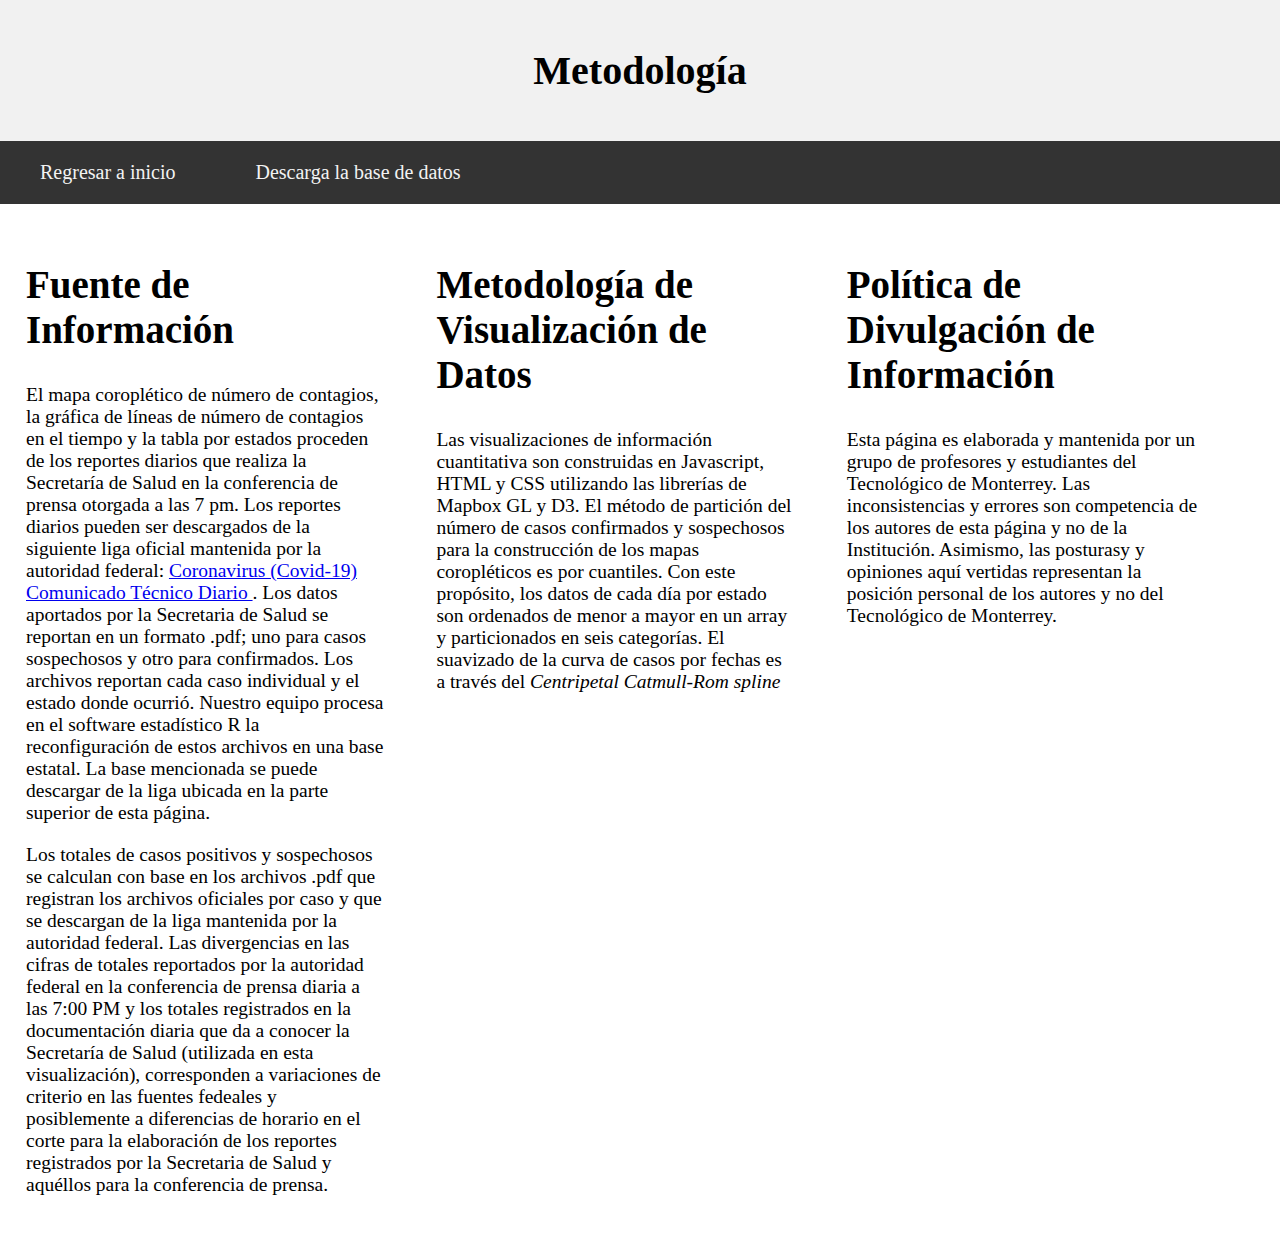
<file: metodologia.html>
<!DOCTYPE html>
<html>
    <head>
        <meta charset='utf-8' />
        <title>Métodos @ Covid-19</title>
        <meta name="viewport" content="width=device-width, initial-scale=1">
		<!--WEB APP PROPERTIES-->
        <meta http-equiv="x-ua-compatible" content="ie=edge">
        <link rel="icon" type="image/png" href="favicon.png">
        <link rel="apple-touch-icon" sizes="128x128" href="favicon.png">
        <link rel="icon" sizes="192x192"  href="favicon.png">
        <meta name="apple-mobile-web-app-capable" content="yes">
        <meta name="mobile-web-app-capable" content="yes">
        <meta name="theme-color" content="#000000">
        <meta name="apple-mobile-web-app-status-bar-style" content="black">
        <link rel="apple-touch-startup-image" href="logo.png">
        <link rel="manifest" href="/manifest.json">
        <!-- Global site tag (gtag.js) - Google Analytics -->
        <script async src="https://www.googletagmanager.com/gtag/js?id=G-K4PEYF8LZ7"></script>
        <script>
            window.dataLayer = window.dataLayer || [];
            function gtag(){dataLayer.push(arguments);}
            gtag('js', new Date());

            gtag('config', 'G-K4PEYF8LZ7');
        </script>
        <!-- Google Tag Manager -->
        <script>(function(w,d,s,l,i){w[l]=w[l]||[];w[l].push({'gtm.start':
        new Date().getTime(),event:'gtm.js'});var f=d.getElementsByTagName(s)[0],
        j=d.createElement(s),dl=l!='dataLayer'?'&l='+l:'';j.async=true;j.src=
        'https://www.googletagmanager.com/gtm.js?id='+i+dl;f.parentNode.insertBefore(j,f);
        })(window,document,'script','dataLayer','GTM-MWXBT2W');</script>
        <!-- End Google Tag Manager -->
     </head>
        <style>

         html {
                font-size: 62.5%;
                }
        body {
  		margin: 0;
		}

		/* Style the header */
		.header {
		  background-color: #f1f1f1;
		  padding: 2em;
		  text-align: center;
		}
		h1{
			font-size: 4em;
		}

		h2{
			font-size: 3em;
		}

		p {
			font-size: 1.5em;
		}

		/* Change color on hover */
		.topnav a:hover {
		  background-color: #ddd;
		  color: black;
		}

		/* Clear floats after the columns */
		.row:after {
		  content: "";
		  display: table;
		  clear: both;
		}

		/* The navbar container */
		.topnav {
		  overflow: hidden;
		  background-color: #333;
		}

		/* Navbar links */
		.topnav a {
		  float: left;
		  display: block;
		  color: #f2f2f2;
		  text-align: center;
		  padding: 1em 2em;
		  text-decoration: none;
		  font-size: 2em;
		}

		.column {
		  float: left;
		  width: 28%;
		  padding: 2em;
		  font-size: 1.3em
		}

/* Responsive layout - makes the three columns stack on top of each other instead of next to each other on smaller screens (600px wide or less) */
@media screen and (max-width: 600px) {
  .column {
    width: 100%;
  }
}



</style>

 <body>
  <div class="header">
  <h1>Metodología</h1>
	</div>

	<div class="topnav">
	<a href="index.html">Regresar a inicio</a>
  <a href="contagios.csv" download>Descarga la base de datos</a>

</div>

<div class="row">
  <div class="column">
    <h2>Fuente de Información</h2>
    <p>El mapa coroplético de número de contagios, la gráfica de líneas de número de contagios en el tiempo y la tabla por estados proceden de los reportes diarios que realiza la Secretaría de Salud en la conferencia de prensa otorgada a las 7 pm. Los reportes diarios pueden ser descargados de la siguiente liga oficial mantenida por la autoridad federal: 
    	<a href="https://www.gob.mx/salud/documentos/coronavirus-covid-19-comunicado-tecnico-diario-238449" target="_blank"> Coronavirus (Covid-19) Comunicado Técnico Diario </a>. Los datos aportados por la Secretaria de Salud se reportan en un formato .pdf; uno para casos sospechosos y otro para confirmados. Los archivos reportan cada caso individual y el estado donde ocurrió. Nuestro equipo procesa en el software estadístico R la reconfiguración de estos archivos en una base estatal. La base mencionada se puede descargar de la liga ubicada en la parte superior de esta página. 
    	<br>

   <p> Los totales de casos positivos y sospechosos se calculan con base en los archivos .pdf que registran los archivos oficiales por caso y que se descargan de la liga mantenida por la autoridad federal. Las divergencias en las cifras de totales reportados por la autoridad federal en la conferencia de prensa diaria a las 7:00 PM y los totales registrados en la documentación diaria que da a conocer la Secretaría de Salud (utilizada en esta visualización), corresponden a variaciones de criterio en las fuentes fedeales y posiblemente a diferencias de horario en el corte para la elaboración de los reportes registrados por la Secretaria de Salud y aquéllos para la conferencia de prensa.</p>

  </div>
    <div class="column">
    <h2>Metodología de Visualización de Datos</h2>
    <p> Las visualizaciones de información cuantitativa son construidas en Javascript, HTML y CSS utilizando las librerías de Mapbox GL y D3. El método de partición del número de casos confirmados y sospechosos para la construcción de los mapas coropléticos es por cuantiles. Con este propósito, los datos de cada día por estado son ordenados de menor a mayor en un array y particionados en seis categorías. El suavizado de la curva de casos por fechas es a través del <em> Centripetal Catmull-Rom spline </em> </p>
  </div>
    <div class="column">
    <h2>Política de Divulgación de Información</h2>
     <p> Esta página es elaborada y mantenida por un grupo de profesores y estudiantes del Tecnológico de Monterrey. Las inconsistencias y errores son competencia de los autores de esta página y no de la Institución. Asimismo, las posturasy y opiniones aquí vertidas representan la posición personal de los autores y no del Tecnológico de Monterrey.
    </p>
  </div>
  </div>

 </body>
</html>
</file>
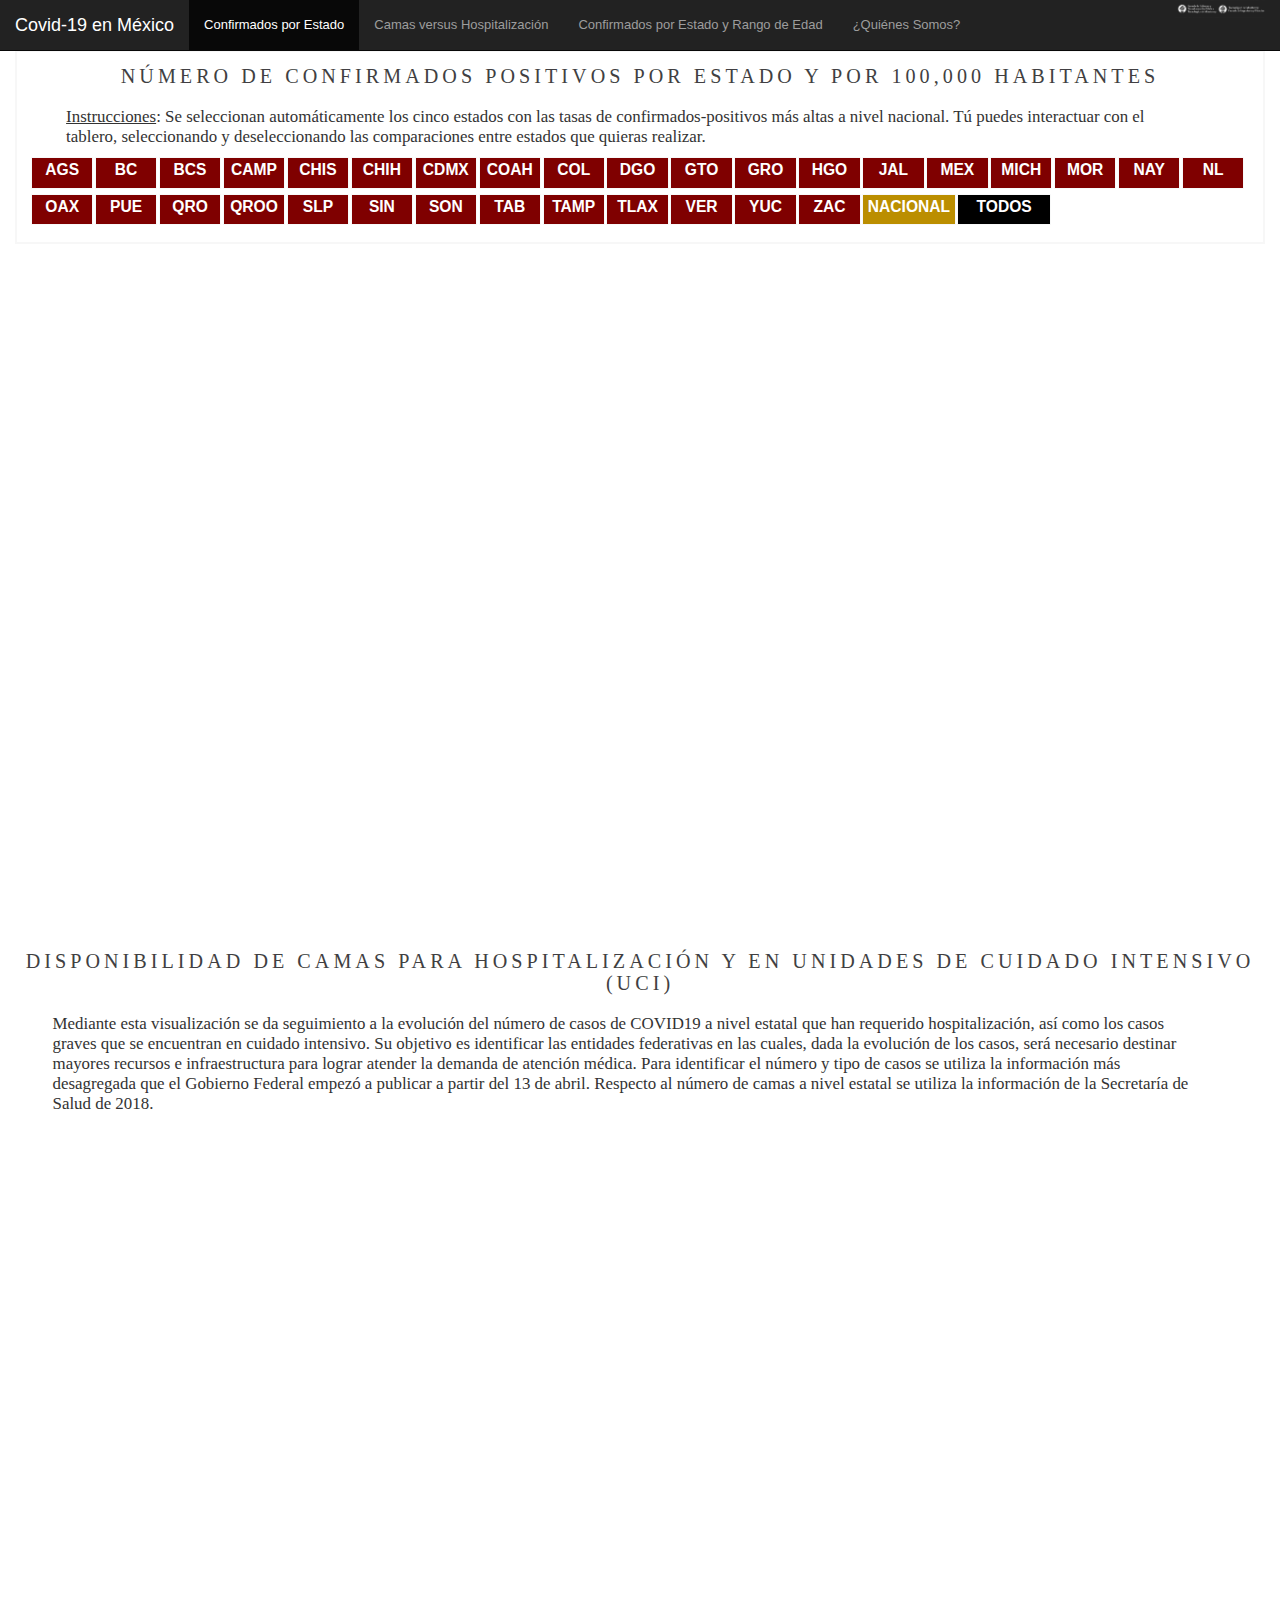
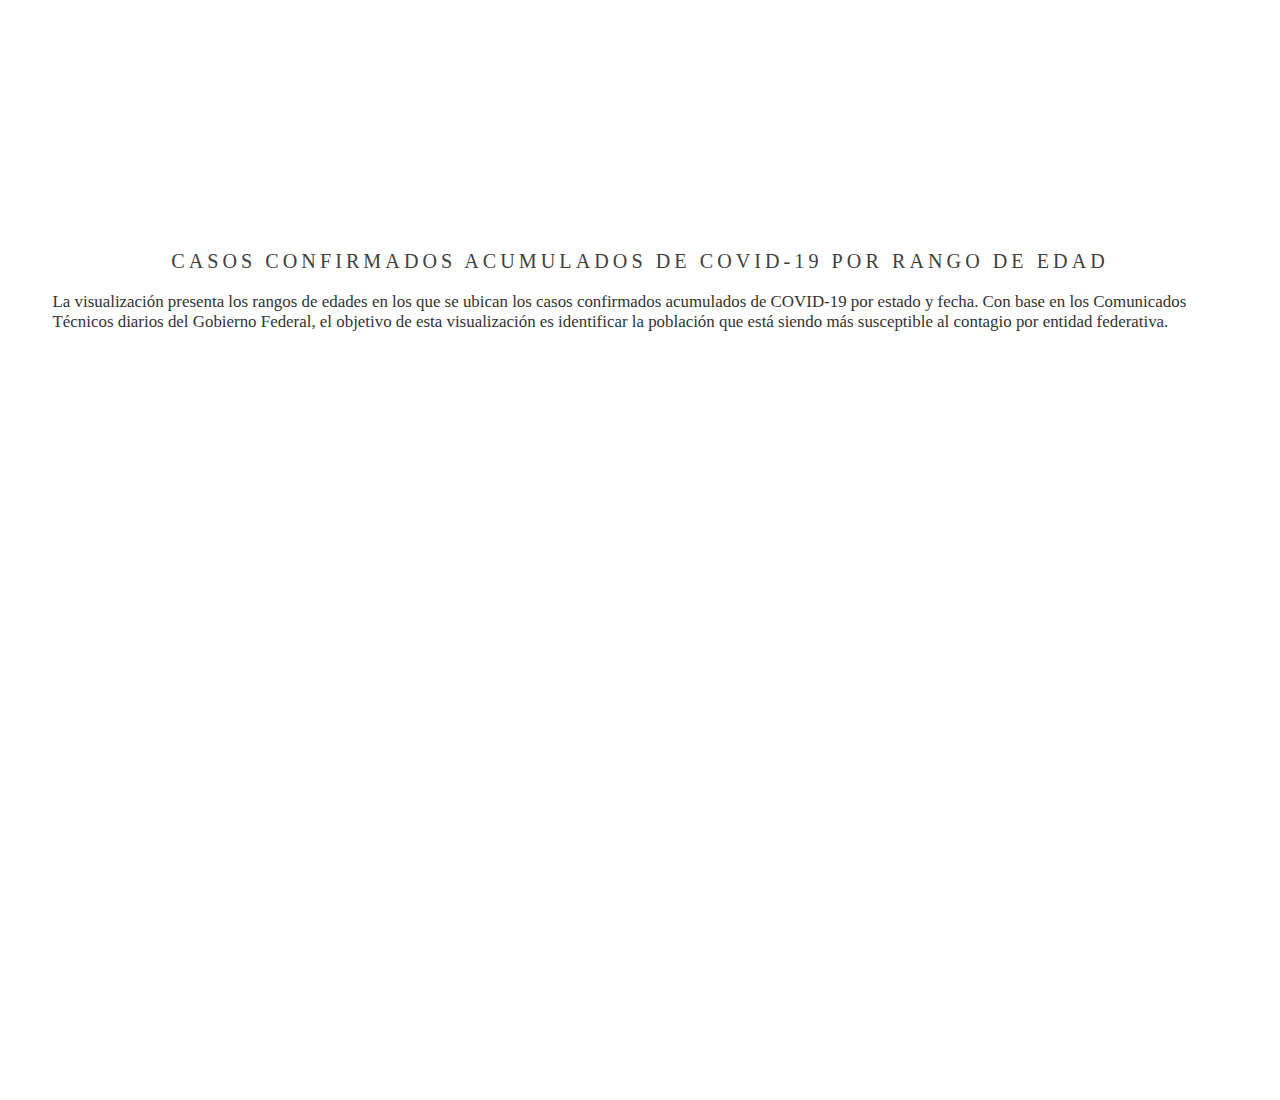
<file: seguimientoestados.html>
<!DOCTYPE html>
<html>
  <head>
    <title>Estados</title>
    <meta charset="utf-8">
    <meta name="viewport" content="width=device-width, initial-scale=1">
    <link rel="stylesheet" href="https://maxcdn.bootstrapcdn.com/bootstrap/3.4.1/css/bootstrap.min.css">
    <script src="https://ajax.googleapis.com/ajax/libs/jquery/3.4.1/jquery.min.js"></script>
    <script src="https://maxcdn.bootstrapcdn.com/bootstrap/3.4.1/js/bootstrap.min.js"></script>
    <script src="https://d3js.org/d3.v5.min.js"></script>
    <script src="https://ajax.googleapis.com/ajax/libs/jquery/3.4.1/jquery.min.js"></script>
    <link rel="stylesheet" href="estados.css">
    <!--WEB APP PROPERTIES-->
        <meta http-equiv="x-ua-compatible" content="ie=edge">
        <link rel="icon" type="image/png" href="favicon.png">
        <link rel="apple-touch-icon" sizes="128x128" href="favicon.png">
        <link rel="icon" sizes="192x192"  href="favicon.png">
        <meta name="apple-mobile-web-app-capable" content="yes">
        <meta name="mobile-web-app-capable" content="yes">
        <meta name="theme-color" content="#000000">
        <meta name="apple-mobile-web-app-status-bar-style" content="black">
        <link rel="apple-touch-startup-image" href="logo.png">
        <link rel="manifest" href="/manifest.json">
        <!-- Global site tag (gtag.js) - Google Analytics -->
        <script async src="https://www.googletagmanager.com/gtag/js?id=G-K4PEYF8LZ7"></script>
        <script>
            window.dataLayer = window.dataLayer || [];
            function gtag(){dataLayer.push(arguments);}
            gtag('js', new Date());

            gtag('config', 'G-K4PEYF8LZ7');
        </script>
        <!-- Google Tag Manager -->
        <script>(function(w,d,s,l,i){w[l]=w[l]||[];w[l].push({'gtm.start':
        new Date().getTime(),event:'gtm.js'});var f=d.getElementsByTagName(s)[0],
        j=d.createElement(s),dl=l!='dataLayer'?'&l='+l:'';j.async=true;j.src=
        'https://www.googletagmanager.com/gtm.js?id='+i+dl;f.parentNode.insertBefore(j,f);
        })(window,document,'script','dataLayer','GTM-MWXBT2W');</script>
        <!-- End Google Tag Manager -->
    <style>

    @media only screen and (max-width: 767px)
#allCat > li > #allSubWrap {
  overflow-y: scroll;
  width: 80%;
  height: 80%;
  position: fixed !important;
}

    .navbar {
    margin-bottom: 0;
    border-radius: 0;
    }
    .names{
    text-align:center;
    font-weight: bold;
    font-style: italic;
    }
    h1{
    text-align: center;
    font-family: 'Alike', serif;
    font-size: 1.75em;
    letter-spacing: .2em;
    line-height: 1.1em;
    margin-top: 20px;
    margin:0px;
    text-align: center;
    text-transform: uppercase;
    color: #413F42;
    padding-top: 40px;
    padding-bottom: 20px;
    }
    h2{
    text-align: center;
    font-family: 'Alike', serif;
    font-size: 1.55em;
    letter-spacing: .2em;
    line-height: 1.1em;
    margin:0px;
    text-align: center;
    text-transform: uppercase;
    color: #413F42;
    padding-bottom: 1em;
    }
    .author{
    font-size: 14px;
    text-align:right;
    font-style: italic;
    font-family: 'Roboto', sans-serif;
    }
    p{
    font-family: 'Alike', serif;
    text-align:left;
    font-size:1.3em;
    text-align:left;
    padding-right: 6%;
    padding-left: 3%;
    }
    #logo{
      max-height: 5%;  
      max-width: 10%; 
      position: relative;
      padding:0.2em;
    }
    body {
    position: relative;
    font-size: 1.3em;
    }
    #section1 {padding-top:50px;height:100vh;}
    #section2 {padding-top:50px;height:100vh;}
    #section3 {padding-top:50px;height:100vh;}
    #section41 {padding-top:50px;height:100vh;color: #fff; background-color: #00bcd4;}
    #section42 {padding-top:50px;height:100vh;color: #fff; background-color: #009688;}
    
    #chart {
    width: 100%;
    height: 68%;
    }

      .tableauPlaceholder{
  position:relative;
  margin-left: 10%;
  margin-right: 10%;
  overflow: auto;
  align-content: center;
  }

  .container-fluid{
    overflow-y: scroll;
  }


    </style>
  </head>
  <body data-spy="scroll" data-target=".navbar" data-offset="50">
    <nav class="navbar navbar-inverse navbar-fixed-top">
      <div class="container-fluid">
        <div class="navbar-header">
          <button type="button" class="navbar-toggle" data-toggle="collapse" data-target="#myNavbar">
          <span class="icon-bar"></span>
          <span class="icon-bar"></span>
          <span class="icon-bar"></span>
          </button>
          <a class="navbar-brand" href="index.html">Covid-19 en México</a>
        </div>
        <div>
          <div class="collapse navbar-collapse" id="myNavbar">
            <ul class="nav navbar-nav">
              <li><a href="#section1">Confirmados por Estado</a></li>
              <li><a href="#section2">Camas versus Hospitalización</a></li>
              <li><a href="#section3">Confirmados por Estado y Rango de Edad</a></li>
              <li><a href="quienessomos.html" target="blank">¿Quiénes Somos?</a></li>
              <!--        <li class="dropdown"><a class="dropdown-toggle" data-toggle="dropdown" href="#">Section 4 <span class="caret"></span></a>
              <ul class="dropdown-menu">
                <li><a href="#section41">Section 4-1</a></li>
                <li><a href="#section42">Section 4-2</a></li>
              </ul>
            </li>  -->
          </ul>
          <a href="https://escueladegobierno.itesm.mx/" target="_blank">
                <img src="logo.png" alt="EgyTP" id="logoEGOB" style="width:7vw" align="right";>
            </a>
        </div>
      </div>
    </div>
  </nav>
  <div id="section1" class="container-fluid">
    <fieldset>
      <form id='party' class="form">
        <div class="switch-field1">
          <h2>Número de Confirmados Positivos por Estado y por 100,000 Habitantes</h2>
          <div class="switch-title">
            <p> <u>Instrucciones</u>: Se seleccionan automáticamente los cinco estados con las tasas de confirmados-positivos más altas a nivel nacional. Tú puedes interactuar con el tablero, seleccionando y deseleccionando las comparaciones entre estados que quieras realizar.</p>
          </div>
          <div>
            <input type="checkbox" class="switchEdo" id="AGS_s" name="switch_AGS" value='on' checked/>
            <label for="AGS_s">AGS</label>
            <input type="checkbox" class="switchEdo" id="BC_s" name="switch_BC" value="on" checked/>
            <label for="BC_s">BC</label>
            
            <input type="checkbox"  class="switchEdo" id="BCS_s" name="switch_BCS" value="on" checked />
            <label for="BCS_s">BCS</label>
            
            <input type="checkbox"  class="switchEdo" id="CAMP_s" name="switch_CAMP" value="on" checked/>
            <label for="CAMP_s">CAMP</label>
            
            <input type="checkbox"  class="switchEdo" id="CHIS_s" name="switch_CHIS" value="on" checked/>
            <label for="CHIS_s">CHIS</label>
            <input type="checkbox"  class="switchEdo"  id="CHIH_s" name="switch_CHIH" value="on" checked/>
            <label for="CHIH_s">CHIH</label>
            <input type="checkbox"  class="switchEdo"  id="CDMX_s" name="switch_CDMX" value="on" checked/>
            <label for="CDMX_s">CDMX</label>
            <input type="checkbox"  class="switchEdo"  id="COAH_s" name="switch_COAH" value="on" checked/>
            <label for="COAH_s">COAH</label>
            <input type="checkbox"  class="switchEdo"  id="COL_s" name="switch_COL" value="on" checked/>
            <label for="COL_s">COL</label>
            <input type="checkbox"  class="switchEdo"  id="DGO_s" name="switch_DGO" value="on" checked/>
            <label for="DGO_s">DGO</label>
            <input type="checkbox"   class="switchEdo" id="GTO_s" name="switch_GTO" value="on" checked/>
            <label for="GTO_s">GTO</label>
            <input type="checkbox"  class="switchEdo"  id="GRO_s" name="switch_GRO" value="on" checked/>
            <label for="GRO_s">GRO</label>
            <input type="checkbox"   class="switchEdo" id="HGO_s" name="switch_HGO" value="on" checked/>
            <label for="HGO_s">HGO</label>
            <input type="checkbox"   class="switchEdo" id="JAL_s" name="switch_JAL" value="on" checked/>
            <label for="JAL_s">JAL</label>
            <input type="checkbox"   class="switchEdo" id="MEX_s" name="switch_MEX" value="on" checked/>
            <label for="MEX_s">MEX</label>
            <input type="checkbox"   class="switchEdo" id="MICH_s" name="switch_MICH" value="on" checked/>
            <label for="MICH_s">MICH</label>
            <input type="checkbox"   class="switchEdo" id="MOR_s" name="switch_MOR" value="on" checked/>
            <label for="MOR_s">MOR</label>
            <input type="checkbox"   class="switchEdo" id="NAY_s" name="switch_NAY" value="on" checked/>
            <label for="NAY_s">NAY</label>
            <input type="checkbox"   class="switchEdo" id="NL_s" name="switch_NL" value="on" checked/>
            <label for="NL_s">NL</label>
            <input type="checkbox"   class="switchEdo" id="OAX_s" name="switch_OAX" value="on" checked/>
            <label for="OAX_s">OAX</label>
            <input type="checkbox"   class="switchEdo" id="PUE_s" name="switch_PUE" value="on" checked/>
            <label for="PUE_s">PUE</label>
            <input type="checkbox"  class="switchEdo"  id="QRO_s" name="switch_QRO" value="on" checked/>
            <label for="QRO_s">QRO</label>
            <input type="checkbox"   class="switchEdo" id="QROO_s" name="switch_QROO" value="on" checked/>
            <label for="QROO_s">QROO</label>
            <input type="checkbox"   class="switchEdo" id="SLP_s" name="switch_SLP" value="on" checked/>
            <label for="SLP_s">SLP</label>
            <input type="checkbox"   class="switchEdo" id="SIN_s" name="switch_SIN" value="on" checked/>
            <label for="SIN_s">SIN</label>
            <input type="checkbox"   class="switchEdo" id="SON_s" name="switch_SON" value="on" checked/>
            <label for="SON_s">SON</label>
            <input type="checkbox"   class="switchEdo" id="TAB_s" name="switch_TAB" value="on" checked/>
            <label for="TAB_s">TAB</label>
            <input type="checkbox"   class="switchEdo" id="TAMP_s" name="switch_TAMP" value="on" checked/>
            <label for="TAMP_s">TAMP</label>
            <input type="checkbox"  class="switchEdo"  id="TLAX_s" name="switch_TLAX" value="on" checked/>
            <label for="TLAX_s">TLAX</label>
            <input type="checkbox"   class="switchEdo" id="VER_s" name="switch_VER" value="on" checked/>
            <label for="VER_s">VER</label>
            <input type="checkbox"   class="switchEdo" id="YUC_s" name="switch_YUC" value="on" checked/>
            <label for="YUC_s">YUC</label>
            <input type="checkbox"  class="switchEdo"  id="ZAC_s" name="switch_ZAC" value="on" checked/>
            <label for="ZAC_s">ZAC</label>
            
            <input type="checkbox"  class="switchEdo2"  id="NACIONAL_s" name="switch_NACIONAL" value="on" checked/>
            <label for="NACIONAL_s">NACIONAL</label>
            <input type="checkbox"  class="switchEdo2"  id="TODOS_s" name="switch_TODOS" value="on"/>
            <label for="TODOS_s">TODOS</label>
          </div>
        </form>
      </fieldset>
    <svg id="chart"></svg>
    <script src="estados.js"> </script>
  </div>
</div>
<div id="section2" class="container-fluid">
  <h2>Disponibilidad de camas para hospitalización y en Unidades de Cuidado Intensivo (UCI)</h2>
  <p> Mediante esta visualización se da seguimiento a la evolución del número de casos de COVID19 a nivel estatal que han requerido hospitalización, así como los casos graves que se encuentran en cuidado intensivo. Su objetivo es identificar las entidades federativas en las cuales, dada la evolución de los casos, será necesario destinar mayores recursos e infraestructura para lograr atender la demanda de atención médica. Para identificar el número y tipo de casos se utiliza la información más desagregada que el Gobierno Federal empezó a publicar a partir del 13 de abril. Respecto al número de camas a nivel estatal se utiliza la información de la Secretaría de Salud de 2018. </p>

  <div class='tableauPlaceholder' id='viz1586987076307' style='position: relative'><noscript><a href='#'><img alt=' ' src='https:&#47;&#47;public.tableau.com&#47;static&#47;images&#47;me&#47;mexicovid19_camasv2&#47;Dashboard1&#47;1_rss.png' style='border: none' /></a></noscript><object class='tableauViz'  style='display:none;'><param name='host_url' value='https%3A%2F%2Fpublic.tableau.com%2F' /> <param name='embed_code_version' value='3' /> <param name='site_root' value='' /><param name='name' value='mexicovid19_camasv2&#47;Dashboard1' /><param name='tabs' value='no' /><param name='toolbar' value='yes' /><param name='static_image' value='https:&#47;&#47;public.tableau.com&#47;static&#47;images&#47;me&#47;mexicovid19_camasv2&#47;Dashboard1&#47;1.png' /> <param name='animate_transition' value='yes' /><param name='display_static_image' value='yes' /><param name='display_spinner' value='yes' /><param name='display_overlay' value='yes' /><param name='display_count' value='yes' /><param name='filter' value='publish=yes' /></object></div>                

  <script type='text/javascript'>                    
    var divElement = document.getElementById('viz1586987076307');                    
    var vizElement = divElement.getElementsByTagName('object')[0];                    
    if ( divElement.offsetWidth > 800 ) { vizElement.style.width='100%';vizElement.style.height=(divElement.offsetWidth*0.75)+'px';} 
    else if ( divElement.offsetWidth > 500 ) { vizElement.style.width='100%';vizElement.style.height=(divElement.offsetWidth*0.75)+'px';} 
    else { vizElement.style.width='100%';vizElement.style.height='877px';}                     
  var scriptElement = document.createElement('script');                    scriptElement.src = 'https://public.tableau.com/javascripts/api/viz_v1.js';                    vizElement.parentNode.insertBefore(scriptElement, vizElement);     
</script>
</div>

<div id="section3" class="container-fluid">
  <h2>Casos confirmados acumulados de COVID-19 por rango de edad</h2>
  <p>La visualización presenta los rangos de edades en los que se ubican los casos confirmados acumulados de COVID-19 por estado y fecha. Con base en los Comunicados Técnicos diarios del Gobierno Federal, el objetivo de esta visualización es identificar la población que está siendo más susceptible al contagio por entidad federativa.</p>

  <div class='tableauPlaceholder' id='viz1586703059877' style='position: relative'><noscript><a href='#'><img alt=' ' src='https:&#47;&#47;public.tableau.com&#47;static&#47;images&#47;me&#47;mexicovid19_edades&#47;Dashboard1&#47;1_rss.png' style='border: none' /></a></noscript><object class='tableauViz'  style='display:none;'><param name='host_url' value='https%3A%2F%2Fpublic.tableau.com%2F' /> <param name='embed_code_version' value='3' /> <param name='site_root' value='' /><param name='name' value='mexicovid19_edades&#47;Dashboard1' /><param name='tabs' value='no' /><param name='toolbar' value='yes' /><param name='static_image' value='https:&#47;&#47;public.tableau.com&#47;static&#47;images&#47;me&#47;mexicovid19_edades&#47;Dashboard1&#47;1.png' /> <param name='animate_transition' value='yes' /><param name='display_static_image' value='yes' /><param name='display_spinner' value='yes' /><param name='display_overlay' value='yes' /><param name='display_count' value='yes' /><param name='filter' value='publish=yes' /></object></div>
 

  <script type='text/javascript'>                    
    var divElement = document.getElementById('viz1586703059877');                    
    var vizElement = divElement.getElementsByTagName('object')[0];                    
    if ( divElement.offsetWidth > 800 ) { vizElement.style.width='80vw';vizElement.style.height='77vh';} else if ( divElement.offsetWidth > 500 ) { vizElement.style.width='100vw';vizElement.style.height='70vh';} 
  else { vizElement.style.width='90vw';vizElement.style.height='70vh';}                     
var scriptElement = document.createElement('script');                    scriptElement.src = 'https://public.tableau.com/javascripts/api/viz_v1.js';                    vizElement.parentNode.insertBefore(scriptElement, vizElement);                </script>
  
</div>

<!--<div id="section41" class="container-fluid">
  <h1>Section 4 Submenu 1</h1>
  <p>Try to scroll this section and look at the navigation bar while scrolling! Try to scroll this section and look at the navigation bar while scrolling!</p>
  <p>Try to scroll this section and look at the navigation bar while scrolling! Try to scroll this section and look at the navigation bar while scrolling!</p>
</div>
<div id="section42" class="container-fluid">
  <h1>Section 4 Submenu 2</h1>
  <p>Try to scroll this section and look at the navigation bar while scrolling! Try to scroll this section and look at the navigation bar while scrolling!</p>
  <p>Try to scroll this section and look at the navigation bar while scrolling! Try to scroll this section and look at the navigation bar while scrolling!</p>
</div> -->
</body>
</html>
</file>
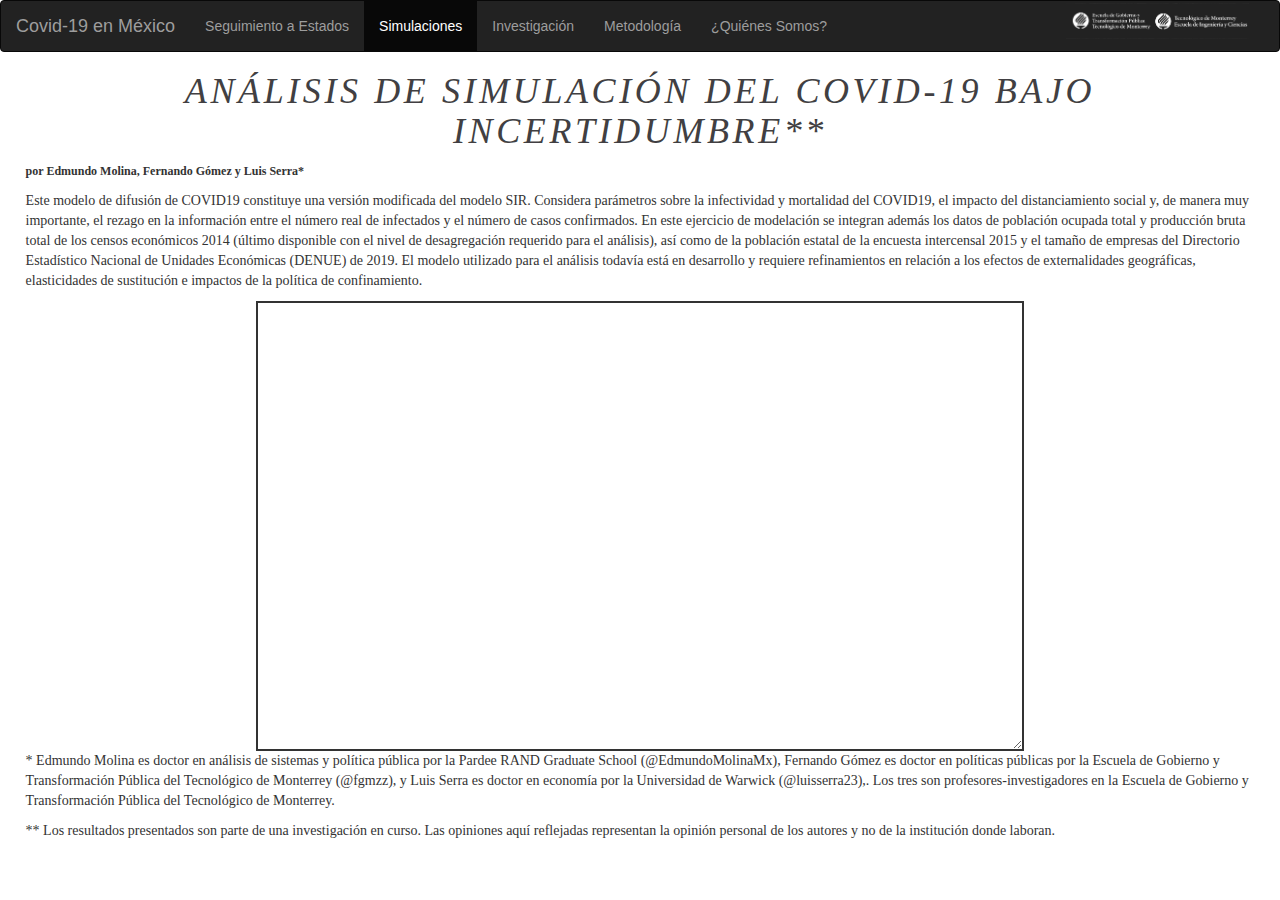
<file: simulaciones.html>
<!DOCTYPE html>
<html>
  <head>
    <title>simulaciones</title>
    <meta charset="utf-8">
    <meta name="viewport" content="width=device-width, initial-scale=1">
    <link rel="stylesheet" href="https://maxcdn.bootstrapcdn.com/bootstrap/3.4.1/css/bootstrap.min.css">
    <link href="https://fonts.googleapis.com/css2?family=Playfair+Display&display=swap" rel="stylesheet">
    <link href="https://fonts.googleapis.com/css2?family=Playfair+Display&family=Roboto:wght@300&display=swap" rel="stylesheet">
    <link href="https://fonts.googleapis.com/css2?family=Playfair+Display&family=Roboto:ital,wght@0,300;1,100&display=swap" rel="stylesheet">
    <script src="https://ajax.googleapis.com/ajax/libs/jquery/3.4.1/jquery.min.js"></script>
    <script src="https://maxcdn.bootstrapcdn.com/bootstrap/3.4.1/js/bootstrap.min.js"></script>
    <style>
    /* Remove the navbar's default margin-bottom and rounded borders */
   h2{
      text-align: center;
      font-family: 'Alike', serif;
      font-size: 1.75em;
      letter-spacing: .2em;
      line-height: 1.1em;
      margin:0px;
      text-align: center;
      text-transform: uppercase;
      color: #413F42;
    }
    h3{
      text-align: center;
      font-family: 'Alike', serif;
      font-size:16px;
    }
    .author{
    font-size: 10px;
    text-align:right;
    font-style: italic;
    font-family: 'Roboto', sans-serif;
    }
    p{
      font-family: 'Alike', serif;
      text-align:left;
    padding-left: 2%;
    padding-right: 2%;
    }
    #doubling{
    display: block;
    margin-left: auto;
    margin-right: auto;
    width: 70%;
    padding-bottom: 1%;
    }
    .bullets{
      font-family: 'Alike', serif;
      font-size:20px;
    }
    table {
    font-family: 'Alike', serif;
    font-size: 0.7em;
    border-collapse: collapse;
    margin: 0.5em;
    padding: 0.5em 0.5em;
    right: 0em;
    top: 0em;
    }
    td{
    border-right: 1px;
    border-bottom: 1px dotted ;
    border-bottom-style: dotted;
    text-align: left;
    padding: 0.4em;
    color: black;
    }
    th {
    color: white;
    text-align: left;
    padding: 0.4em;
    font-family: arial, sans-serif;
    font-size: 0.7em;
    border-right: none;
    line-height: 0.5em;
    }
    hr {
    border: 10px solid #213267  ;
    border-radius: 5px;
    }
    .myFloated {
    float: left;
    position: relative;
    top: -0.30em;
    margin-top: 5px;
    margin-left: 5px;
    margin-right: 0px;
    margin-bottom: -0.9em;
    font-size: 80px;
    line-height: normal;
    font-weight: bold;
    padding: 5px 15px 25px  17px;
    }
    caption {
    display: table-caption;
    text-align: center;
    caption-side: bottom;
    }
    figcaption{
    text-align: center;
    padding-bottom: 10px;
    }
    .navbar-header{
      display:inline-block;
    }
    #logo{
      position: relative;
      padding-top:2px;
      padding-bottom: 0;
    }
    header{
    font-family: 'Playfair Display', serif;
    font-weight: 900;
    font-size: 80px;
    text-transform: uppercase;
    display: inline-block;
    line-height: 72px;
    margin-bottom: 20px;
    }
    .head{
    text-align: center;
    position: relative;
    }
    .headerobjectswrapper{
    }
    .subhead{
    text-transform: uppercase;
    border-bottom: 2px solid #2f2f2f;
    border-top: 2px solid #2f2f2f;
    padding: 12px 0 12px 0;
    }
    .headline.hl3{
    font-weight: 400;
    font-style: italic;
    font-size: 36px;
    box-sizing: border-box;
    padding: 10px 0 10px 0;
    text-align: center;
      font-family: 'Alike', serif;
      letter-spacing: .1em;
      line-height: 1.1em;
      margin:0px;
      text-align: center;
      text-transform: uppercase;
      color: #413F42;
    }
    .headline.hl4{
    font-weight: 700;
    font-size: 12px;
    box-sizing: border-box;
    padding: 10px 0 10px 0;
    }

    .tableauPlaceholder{
      position:relative;
      margin-left: auto;
      margin-right: auto;
      border: 2px solid;
      overflow: auto;
      height: 50vh;
      width: 60vw;
      resize: both;
    }


#logo{
  position: relative;
  padding-top:2px; 
  padding-bottom: 0;
}

    
    </style>
  </head>
  
  <body>
    <nav class="navbar navbar-inverse">
      <div class="container-fluid">
        <div class="navbar-header">
          <button type="button" class="navbar-toggle" data-toggle="collapse" data-target="#myNavbar">
          <span class="icon-bar"></span>
          <span class="icon-bar"></span>
          <span class="icon-bar"></span>
          </button>
          <a class="navbar-brand" href="index.html">Covid-19 en México</a>
        </div>
        <div class="collapse navbar-collapse" id="myNavbar">
          <ul class="nav navbar-nav">
            <li><a href="seguimientoestados.html">Seguimiento a Estados</a></li>
             <li class="active"><a href="simulaciones.html">Simulaciones</a></li>
            <li><a href="investigacion.html">Investigación</a></li>
            <li><a href="metodologia.html">Metodología</a></li>
            <li><a href="quienessomos.html">¿Quiénes Somos?</a></li>
          </ul>
          <img id="logo" src="logo.png" style="width:15%" align="right"> 
        </div>
      </div>
    </nav>
    
   <div class="head"><span class="headline hl3"> Análisis de simulación del COVID-19 bajo incertidumbre** </span><p> 
  <p><span class="headline hl4">por Edmundo Molina, Fernando Gómez y Luis Serra*</span></p> 
  <p> Este modelo de difusión de COVID19  constituye una versión modificada del modelo SIR. Considera parámetros sobre la infectividad y mortalidad del COVID19, el impacto del distanciamiento social y, de manera muy importante, el rezago en la información entre el número real de infectados y el número de casos confirmados. En este ejercicio de modelación se integran además los datos de población ocupada total y producción bruta total de los censos económicos 2014 (último disponible con el nivel de desagregación requerido para el análisis), así como de la población estatal de la encuesta intercensal 2015 y el tamaño de empresas del Directorio Estadístico Nacional de Unidades Económicas (DENUE) de 2019. El modelo utilizado para el análisis todavía está en desarrollo y requiere refinamientos en relación a los efectos de externalidades geográficas, elasticidades de sustitución e impactos de la política de confinamiento. </p>
  
  <div class='tableauPlaceholder' id='viz1586919613795' style='position: relative'><noscript>
    <a href='#'><img alt=' ' src='https:&#47;&#47;public.tableau.com&#47;static&#47;images&#47;me&#47;mexicovid19_modelacin&#47;MXCOVIDANALYSIS&#47;1_rss.png' style='border: none' /></a></noscript>
    <object class='tableauViz'  style='display:none;'><param name='host_url' value='https%3A%2F%2Fpublic.tableau.com%2F' /> <param name='embed_code_version' value='3' /> <param name='site_root' value='' /><param name='name' value='mexicovid19_modelacin&#47;MXCOVIDANALYSIS' /><param name='tabs' value='no' /><param name='toolbar' value='yes' /><param name='static_image' value='https:&#47;&#47;public.tableau.com&#47;static&#47;images&#47;me&#47;mexicovid19_modelacin&#47;MXCOVIDANALYSIS&#47;1.png' /> <param name='animate_transition' value='yes' /><param name='display_static_image' value='yes' /><param name='display_spinner' value='yes' /><param name='display_overlay' value='yes' /><param name='display_count' value='yes' /><param name='filter' value='publish=yes' /></object></div>                

<script type='text/javascript'>                    
  var divElement = document.getElementById('viz1586919613795');                   
  var vizElement = divElement.getElementsByTagName('object')[0];                    
  vizElement.style.width='1516px';vizElement.style.height='991px';                    
  var scriptElement = document.createElement('script');                    
  scriptElement.src = 'https://public.tableau.com/javascripts/api/viz_v1.js';                    
  vizElement.parentNode.insertBefore(scriptElement, vizElement);                
</script>

<p>* Edmundo Molina es doctor en análisis de sistemas y política pública por la Pardee RAND Graduate School (@EdmundoMolinaMx), Fernando Gómez es doctor en políticas públicas por la Escuela de Gobierno y Transformación Pública del Tecnológico de Monterrey (@fgmzz), y Luis Serra es doctor en economía por la Universidad de Warwick (@luisserra23),. Los tres son profesores-investigadores en la Escuela de Gobierno y Transformación Pública del Tecnológico de Monterrey. 

</p>
<p>** Los resultados presentados son parte de una investigación en curso. Las opiniones aquí reflejadas representan la opinión personal de los autores y no de la institución donde laboran. 

</p>
 
  </body>
</html>
</file>
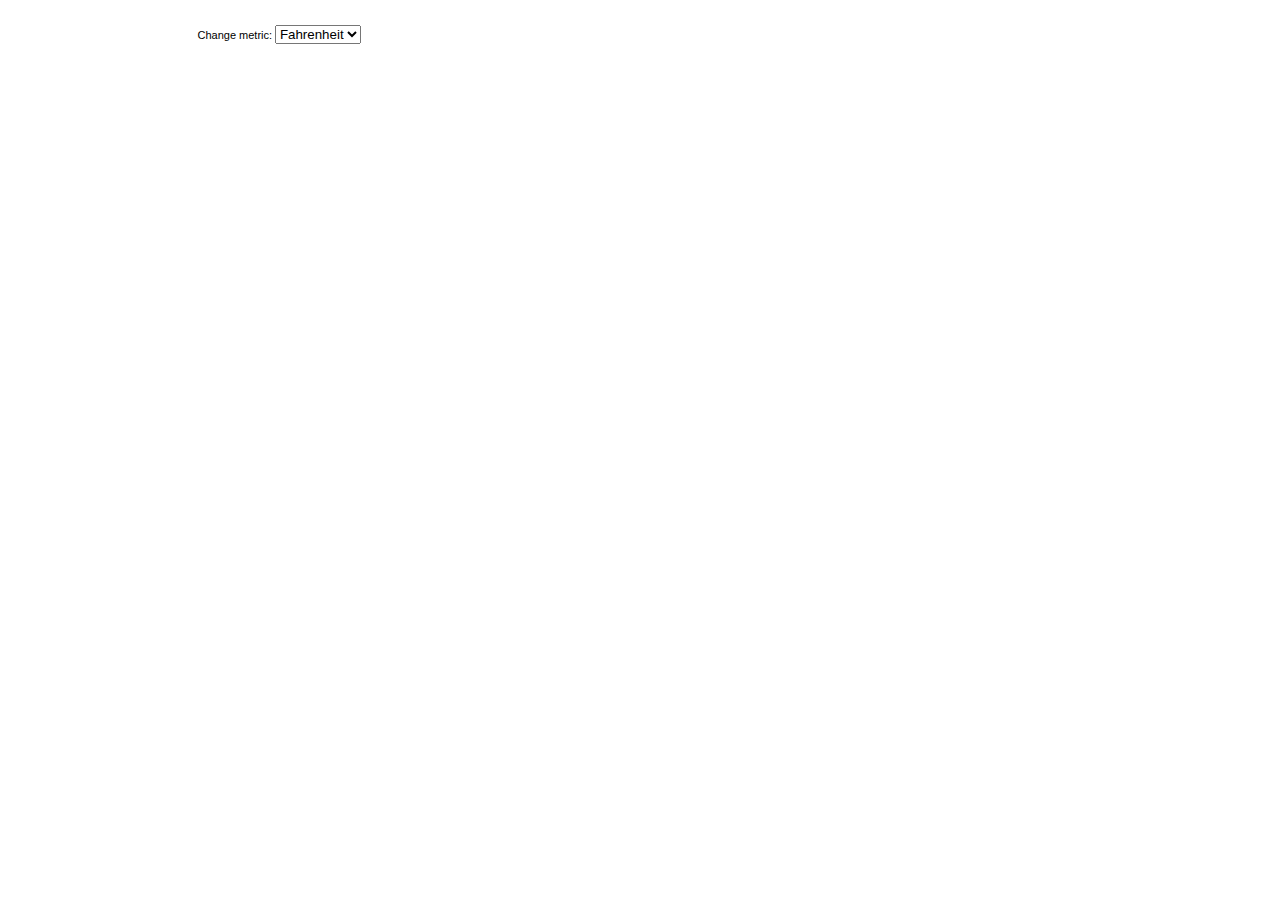
<file: test.html>
<!DOCTYPE html>
<head>
<meta charset="utf-8">
<script src="https://d3js.org/d3.v5.min.js"></script>
<style>

body {
	margin:auto;	
	width: 885px;
	font: 10px arial;
	padding: 25px;
}
.y-axis line {
	opacity:.2;
}
.y-axis path {
	display:none;
}
.line {
	fill: none;
	stroke-width: 1.5px;
	opacity:.75;
}
.overlay {
	fill: none;
	pointer-events: all;
}
.lineHoverText {
	text-shadow:
	-2px -2px 0 #fff,
	2px -2px 0 #fff,
	-2px 2px 0 #fff,
	2px 2px 0 #fff;
}
.hoverCircle {
	opacity: .75;
}

</style>
</head>

<body>

<font style="font-size:11px;">Change metric:</font>
<select id="selectbox">
	<option value="_1">Fahrenheit</option>
	<option value="_2">Celsius</option>
</select>

<svg id="chart" width="850" height="410"></svg>

<script>

d3.csv("data.csv").then(d => chart(d))

function chart(data) {

	var keys = data.columns.slice(1);

	var parseTime = d3.timeParse("%Y%m%d"),
		formatDate = d3.timeFormat("%Y-%m-%d"),
		bisectDate = d3.bisector(d => d.date).left,
		formatValue = d3.format(",.0f");

	data.forEach(function(d) {
		d.date = parseTime(d.date);
		return d;
	})

	var svg = d3.select("#chart"),
		margin = {top: 15, right: 35, bottom: 15, left: 35},
		width = +svg.attr("width") - margin.left - margin.right,
		height = +svg.attr("height") - margin.top - margin.bottom;

	var x = d3.scaleTime()
		.rangeRound([margin.left, width - margin.right])
		.domain(d3.extent(data, d => d.date))

	var y = d3.scaleLinear()
		.rangeRound([height - margin.bottom, margin.top]);

	var z = d3.scaleOrdinal(d3.schemeCategory10);

	var line = d3.line()
		.curve(d3.curveCardinal)
		.x(d => x(d.date))
		.y(d => y(d.degrees));

	svg.append("g")
		.attr("class","x-axis")
		.attr("transform", "translate(0," + (height - margin.bottom) + ")")
		.call(d3.axisBottom(x).tickFormat(d3.timeFormat("%b")));

	svg.append("g")
		.attr("class", "y-axis")
		.attr("transform", "translate(" + margin.left + ",0)");

	var focus = svg.append("g")
		.attr("class", "focus")
		.style("display", "none");

	focus.append("line").attr("class", "lineHover")
		.style("stroke", "#999")
		.attr("stroke-width", 1)
		.style("shape-rendering", "crispEdges")
		.style("opacity", 0.5)
		.attr("y1", -height)
		.attr("y2",0);

	focus.append("text").attr("class", "lineHoverDate")
		.attr("text-anchor", "middle")
		.attr("font-size", 12);

	var overlay = svg.append("rect")
		.attr("class", "overlay")
		.attr("x", margin.left)
		.attr("width", width - margin.right - margin.left)
		.attr("height", height)

	update(d3.select('#selectbox').property('value'), 0);

	function update(input, speed) {

		var copy = keys.filter(f => f.includes(input))

		var cities = copy.map(function(id) {
			return {
				id: id,
				values: data.map(d => {return {date: d.date, degrees: +d[id]}})
			};
		});

		y.domain([
			d3.min(cities, d => d3.min(d.values, c => c.degrees)),
			d3.max(cities, d => d3.max(d.values, c => c.degrees))
		]).nice();

		svg.selectAll(".y-axis").transition()
			.duration(speed)
			.call(d3.axisLeft(y).tickSize(-width + margin.right + margin.left))

		var city = svg.selectAll(".cities")
			.data(cities);

		city.exit().remove();

		city.enter().insert("g", ".focus").append("path")
			.attr("class", "line cities")
			.style("stroke", d => z(d.id))
			.merge(city)
		.transition().duration(speed)
			.attr("d", d => line(d.values))

		tooltip(copy);
	}

	function tooltip(copy) {
		
		var labels = focus.selectAll(".lineHoverText")
			.data(copy)

		labels.enter().append("text")
			.attr("class", "lineHoverText")
			.style("fill", d => z(d))
			.attr("text-anchor", "start")
			.attr("font-size",12)
			.attr("dy", (_, i) => 1 + i * 2 + "em")
			.merge(labels);

		var circles = focus.selectAll(".hoverCircle")
			.data(copy)

		circles.enter().append("circle")
			.attr("class", "hoverCircle")
			.style("fill", d => z(d))
			.attr("r", 2.5)
			.merge(circles);

		svg.selectAll(".overlay")
			.on("mouseover", function() { focus.style("display", null); })
			.on("mouseout", function() { focus.style("display", "none"); })
			.on("mousemove", mousemove);

		function mousemove() {

			var x0 = x.invert(d3.mouse(this)[0]),
				i = bisectDate(data, x0, 1),
				d0 = data[i - 1],
				d1 = data[i],
				d = x0 - d0.date > d1.date - x0 ? d1 : d0;

			focus.select(".lineHover")
				.attr("transform", "translate(" + x(d.date) + "," + height + ")");

			focus.select(".lineHoverDate")
				.attr("transform", 
					"translate(" + x(d.date) + "," + (height + margin.bottom) + ")")
				.text(formatDate(d.date));

			focus.selectAll(".hoverCircle")
				.attr("cy", function(e){
					console.log(d[e]);
					return y(d[e])
				})
				.attr("cx", x(d.date));

			focus.selectAll(".lineHoverText")
				.attr("transform", 
					"translate(" + (x(d.date)) + "," + height / 2.5 + ")")
				.text(e => e + " " + "º" + formatValue(d[e]));

			x(d.date) > (width - width / 4) 
				? focus.selectAll("text.lineHoverText")
					.attr("text-anchor", "end")
					.attr("dx", -10)
				: focus.selectAll("text.lineHoverText")
					.attr("text-anchor", "start")
					.attr("dx", 10)
		}
	}

	var selectbox = d3.select("#selectbox")
		.on("change", function() {
			update(this.value, 750);
		})
}

</script>
</body>
</file>
<file: estados.css>
body {
  font: 1em sans-serif;
}

 .x.axis path {
      display: none;
    }

.axis line {
  fill: none;
  stroke: #000;
  shape-rendering: crispEdges;
}

.line {
  fill: none;
  stroke: steelblue;
  stroke-width: 2px;
}

.switch-field1 {
  font-family: 'Merriweather Sans', sans-serif;
  padding: 1%;
  overflow: hidden;
}
.switch-field1 input {
    position: absolute !important;
    clip: rect(0, 0, 0, 0);
    height: 1em;
    width: 1em;
    border: 0;
    overflow: hidden;
}

.switch-field1 label {
  float: left;
}

.switch-field1 label {
  display: inline-block;
  width: 4em;
  height: 2em;
  background-color: #081d58;
  border-style: solid;
  border: 1px solid #F8F9F9;
  color: #FFFFFF;
  font-size:1.2em;
  font-weight: bold;
  text-align: center;
  text-shadow: none;
  display: table-cell;
  vertical-align: middle;
  padding-top: 0.2em;
  padding-bottom: 0.2em;
  margin-left: 0.1em;
}

.switch-field1 label:hover {
    cursor: pointer;
    border: 1px dashed #FFC300;
    opacity: 0.5;
}

.switch-field1 input[class="switchEdo2"] + label {
  display: inline-block;
  width: 6em;
  height: 2em;
  background-color: black;
  border-style: solid;
  border: 1px solid #F8F9F9;
  color: #FFFFFF;
  font-size: 1.2em;
  font-weight: bold;
  text-align: center;
  text-shadow: none;
  display: table-cell;
  vertical-align: middle;
  padding-top: 0.2em;
  padding-bottom: 0.2em;
  margin-left: 0.1em;
}

.switch-field1 input[class="switchEdo2"]:checked + label {
  background-color: #BB8E00;
  -webkit-box-shadow: none;
  box-shadow: none;
  font-weight: bold;
}

.switch-field1 input[class="switchEdo"]:checked + label {
  background-color: #7f0000;
  -webkit-box-shadow: none;
  box-shadow: none;
  font-weight: bold;
}


.switch-title {
font-family: 'Merriweather Sans', sans-serif;
    margin-bottom: 0.5em;
    font-size: 1em;
}

.overlay {
  fill: none;
  pointer-events: all;
}

.hoverCircle {
  opacity: .75;
}

h3{
 font-size: 2em;
 padding-bottom:0;
}

.switch-field1{
  padding-top:1em;
  margin-top: 0;
}

#party{
  border-style: solid;
  border: 2px solid #f7f7f7;
  stroke:black;
}
</file>
